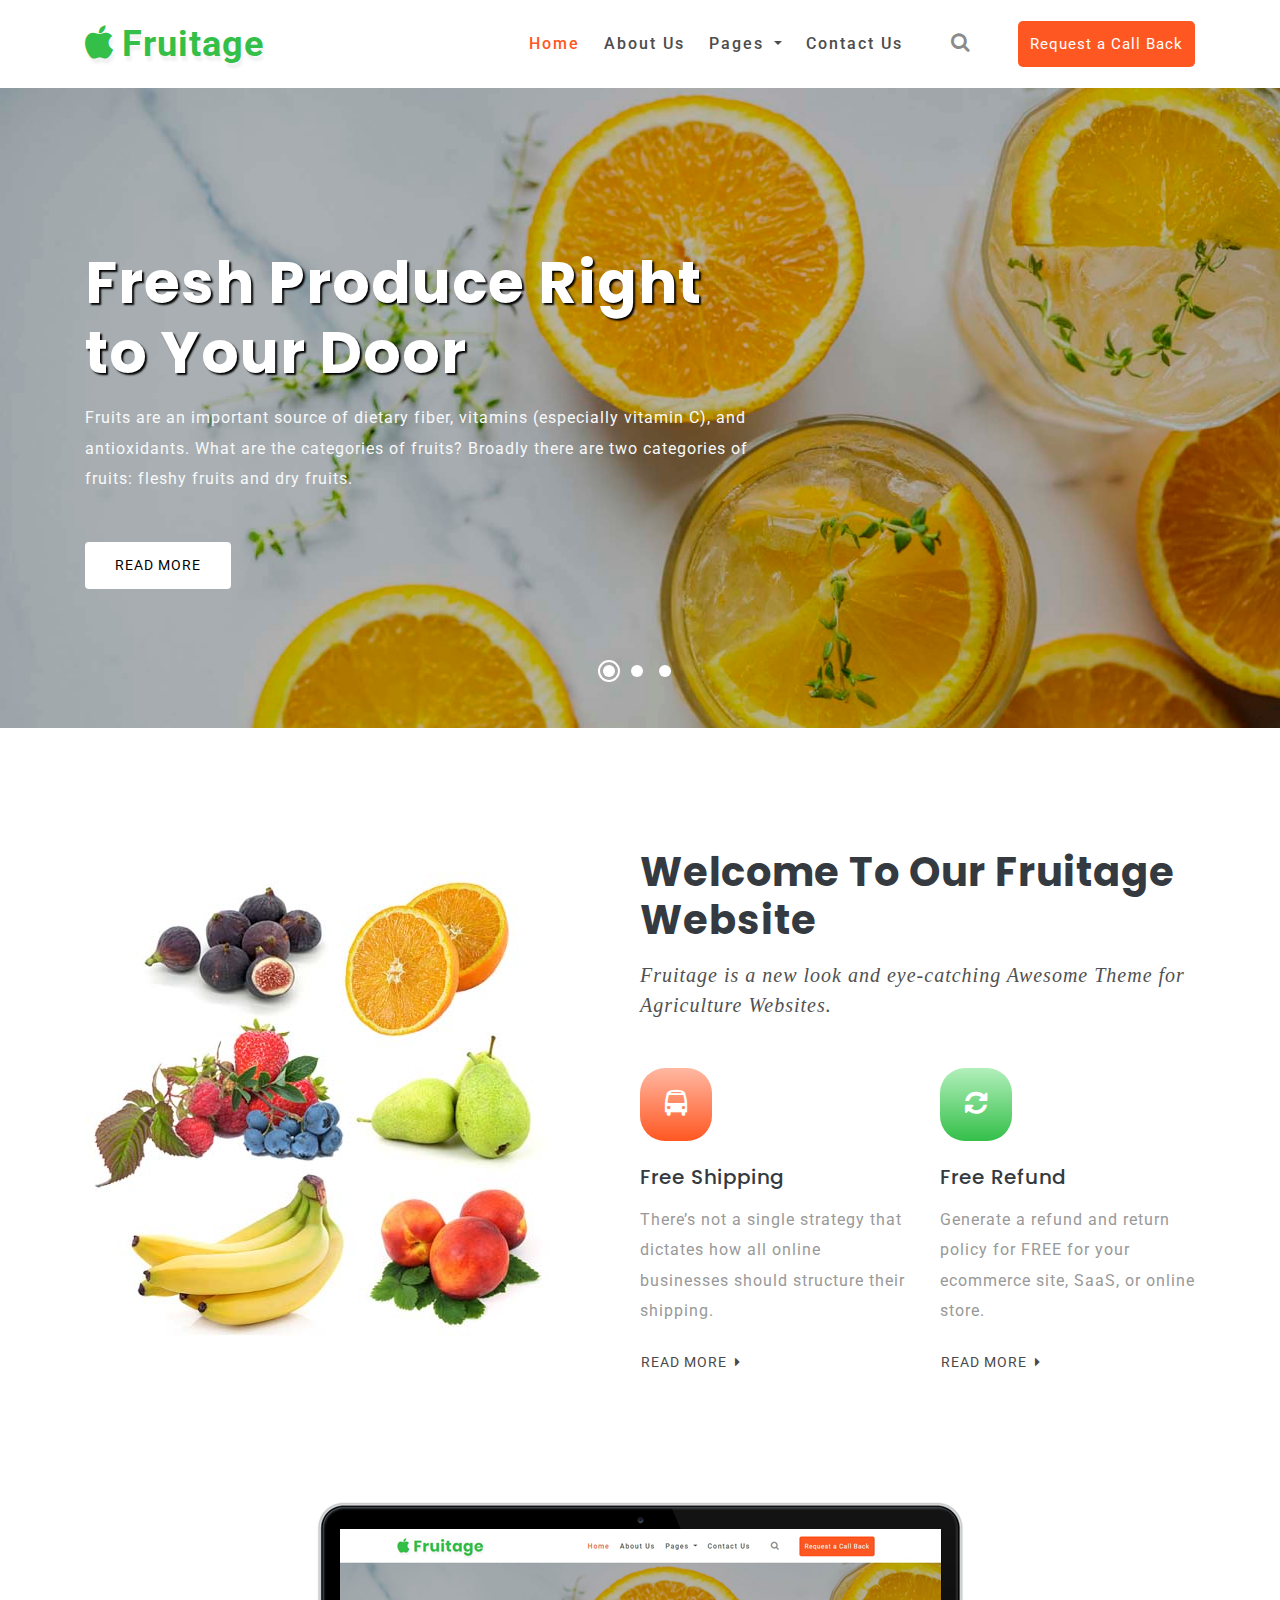
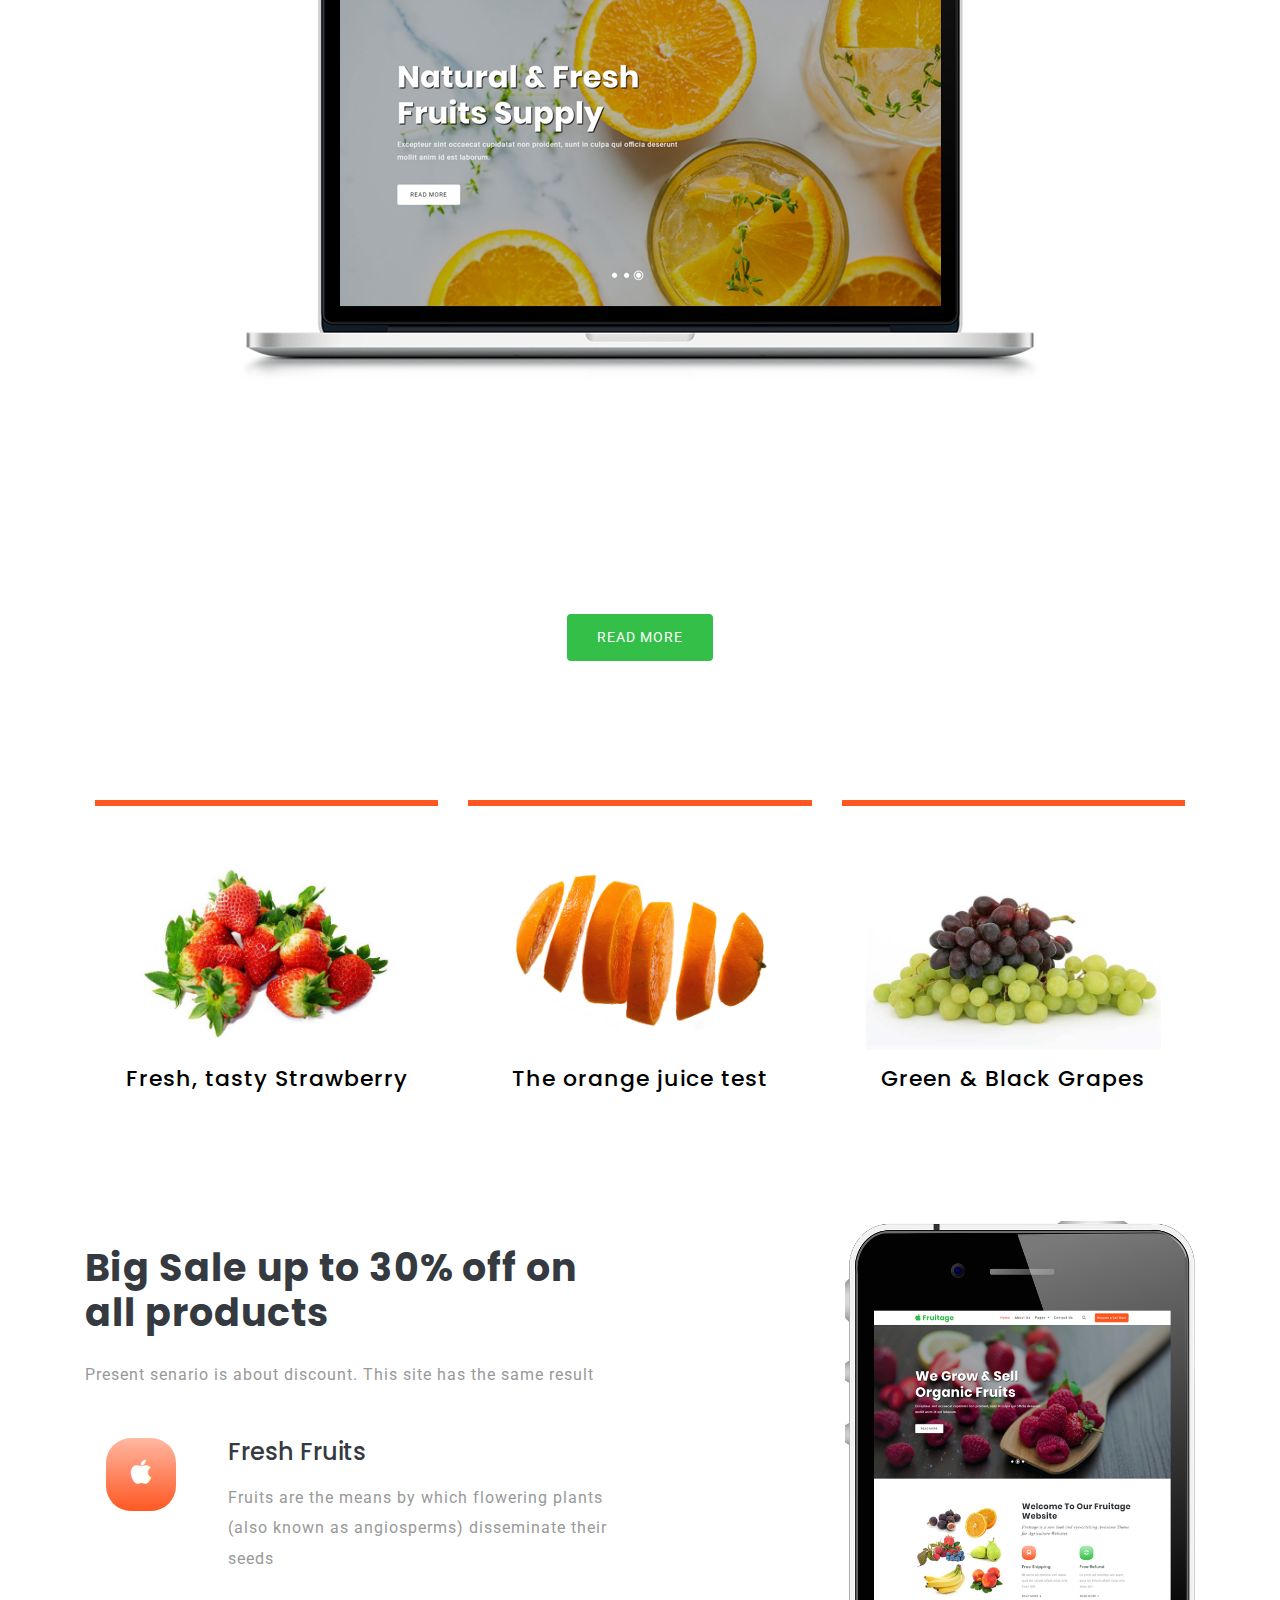
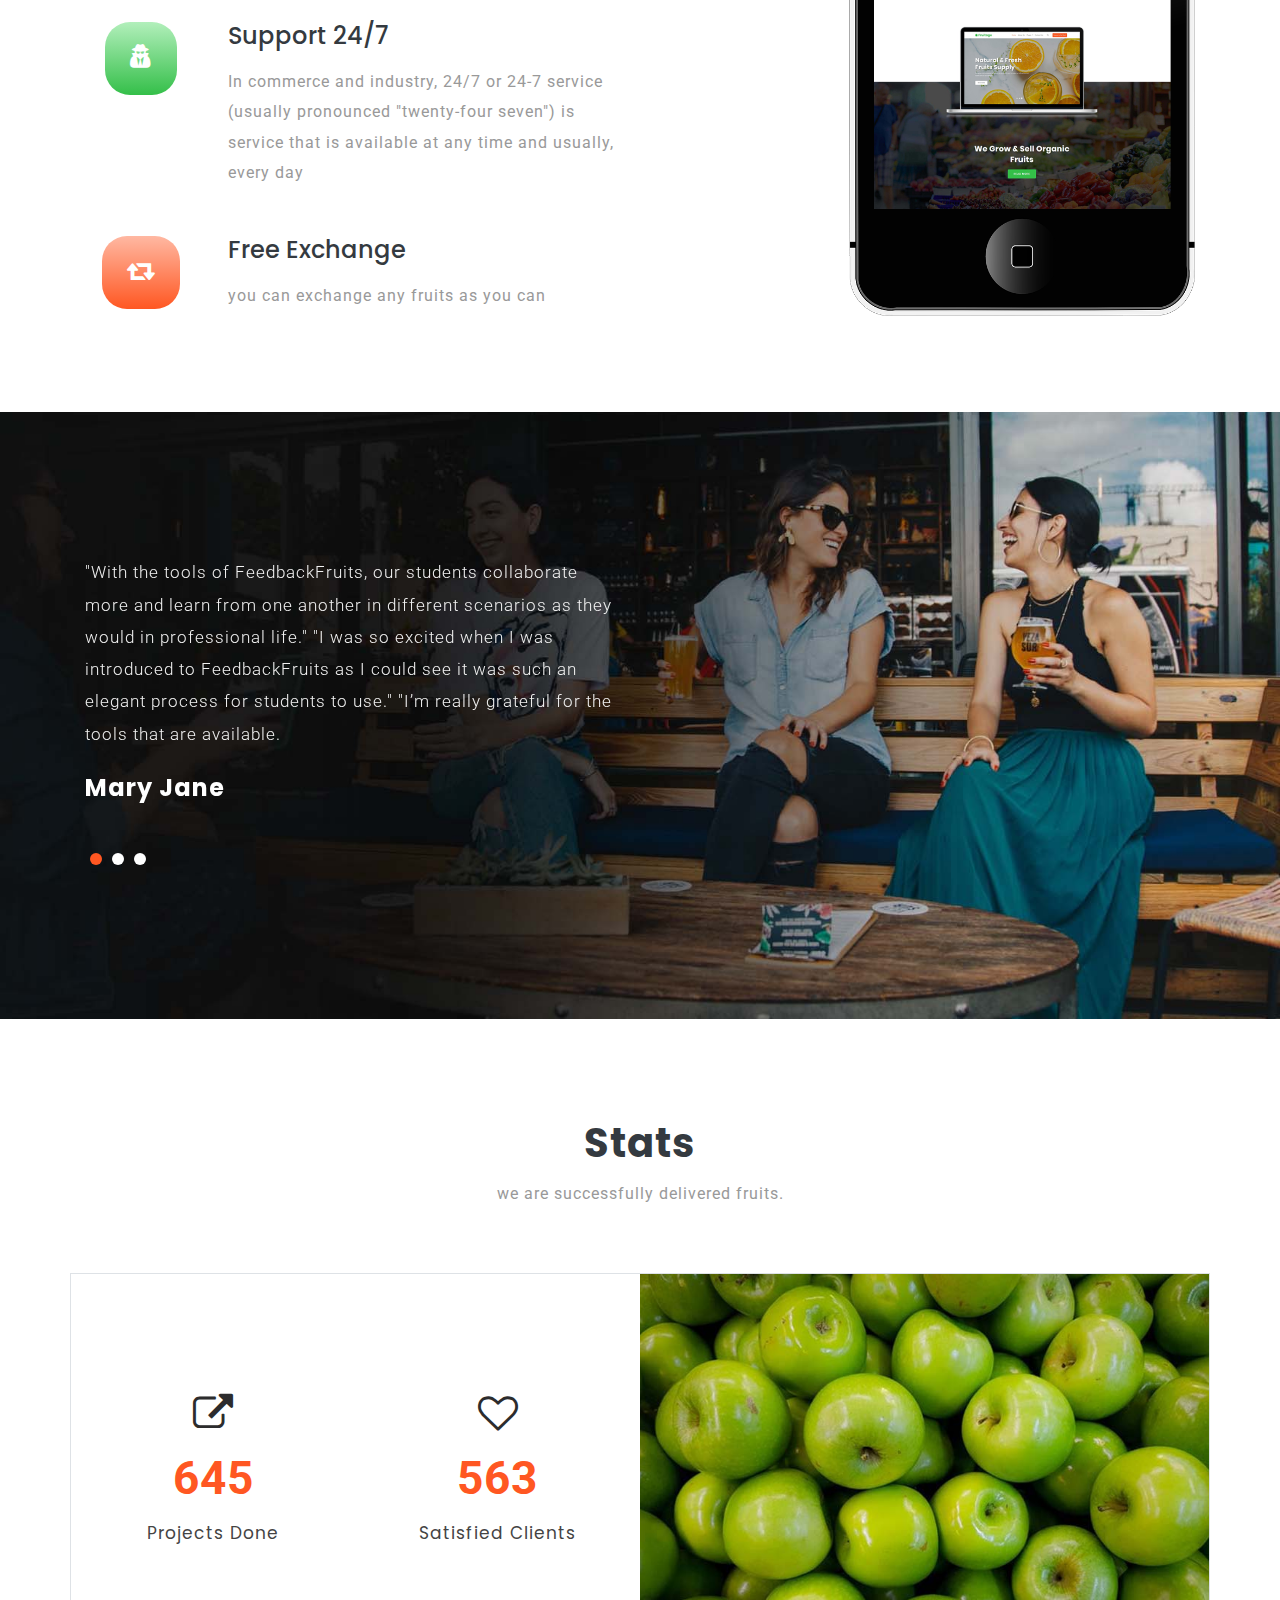
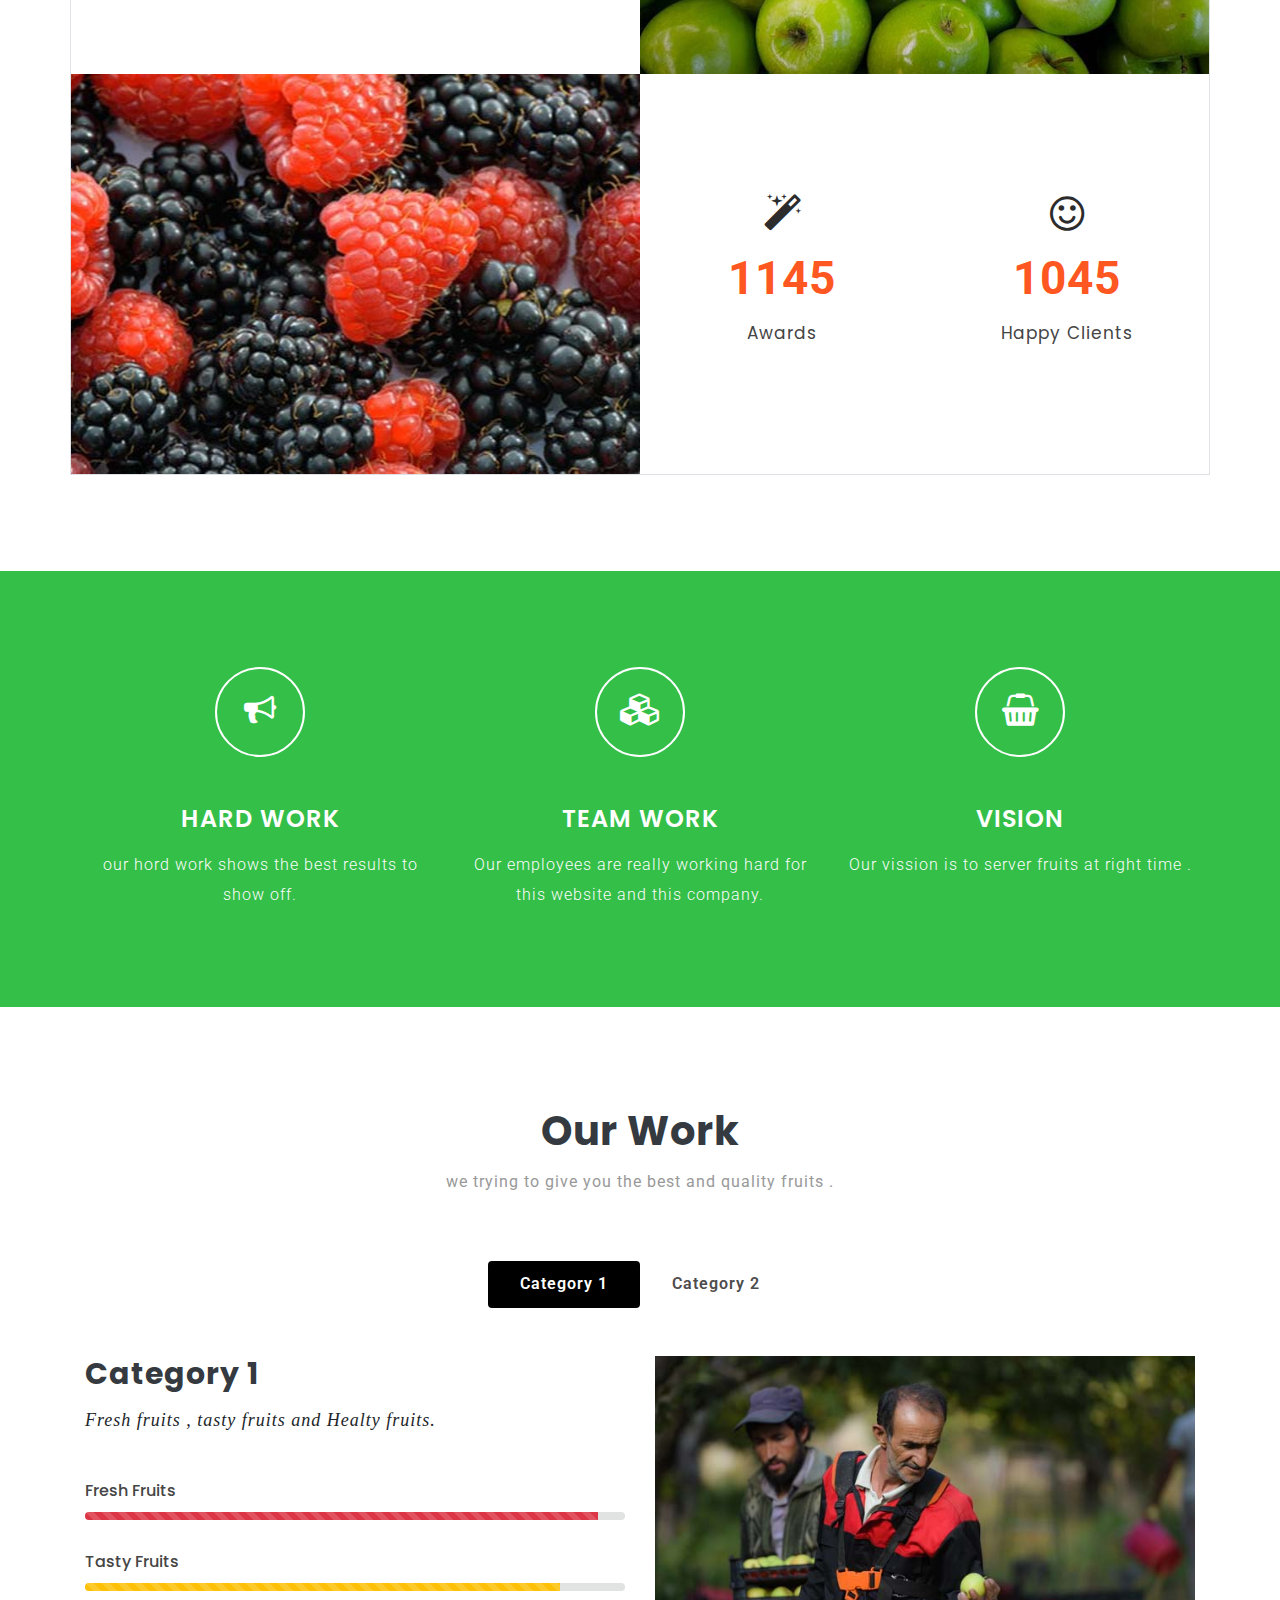
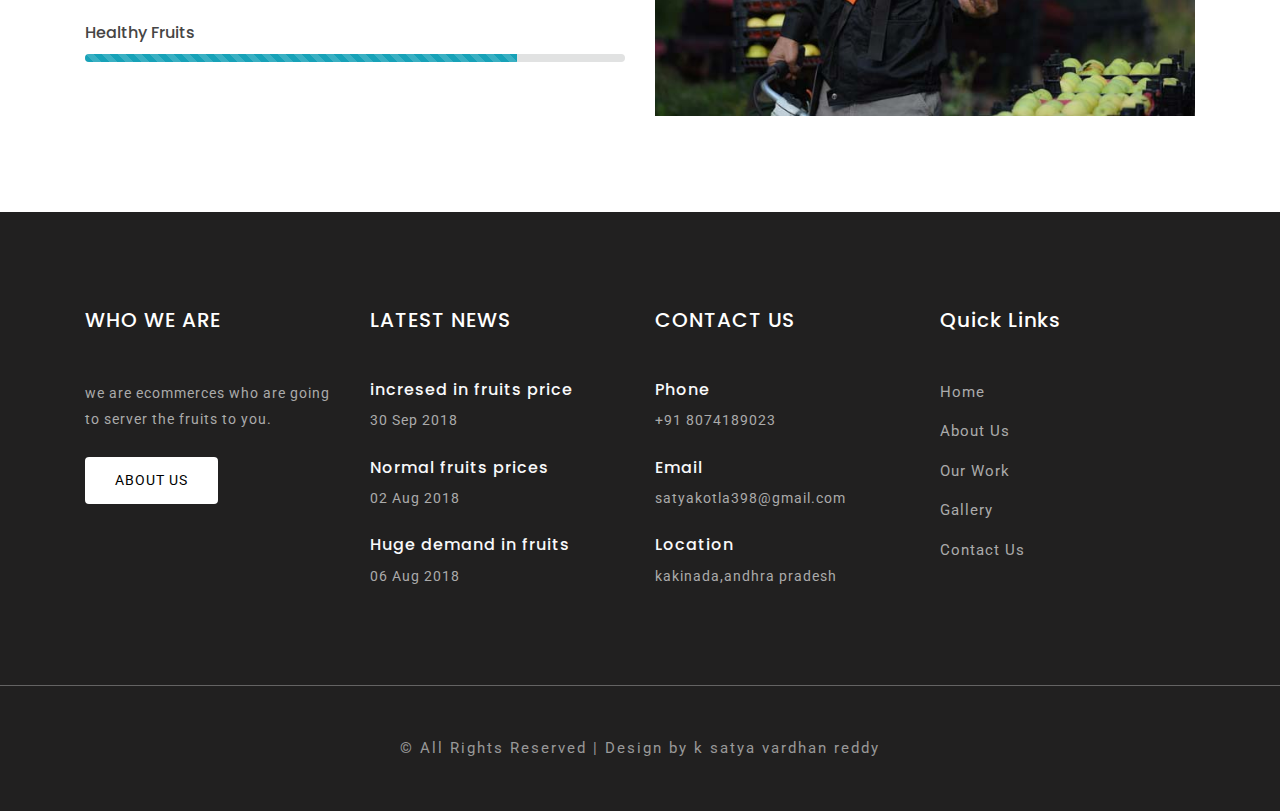
<file: index.html>
<!DOCTYPE html>
<html lang="zxx">

<head>
	<title>Fruitage Agriculture</title>
	
	<meta name="viewport" content="width=device-width, initial-scale=1">
	<meta charset="UTF-8" />
	<meta name="keywords" content="Fruitage Responsive web template, Bootstrap Web Templates, Flat Web Templates, Android Compatible web template, Smartphone Compatible web template, free webdesigns for Nokia, Samsung, LG, SonyEricsson, Motorola web design" />
	<script>
		addEventListener("load", function () {
			setTimeout(hideURLbar, 0);
		}, false);

		function hideURLbar() {
			window.scrollTo(0, 1);
		}
	</script>
	<link rel="stylesheet" href="css/bootstrap.css">
	<link rel="stylesheet" href="css/style.css" type="text/css" media="all" />
	<link rel="stylesheet" href="css/font-awesome.css">
	<link href="//fonts.googleapis.com/css?family=Poppins:100,100i,200,200i,300,300i,400,400i,500,500i,600,600i,700,700i,800,800i,900,900i&amp;subset=devanagari,latin-ext"
	 rel="stylesheet">
	<link href="//fonts.googleapis.com/css?family=Roboto:100,100i,300,300i,400,400i,500,500i,700,700i,900,900i&amp;subset=cyrillic,cyrillic-ext,greek,greek-ext,latin-ext,vietnamese"
	 rel="stylesheet">
</head>

<body>
	<!-- header -->
	<header>
		<!-- navigation -->
		<div class="main-top py-1">
			<nav class="navbar navbar-expand-lg navbar-light fixed-navi">
				<div class="container">
					<!-- logo -->
					<a class="navbar-brand font-weight-bold" href="index.html">
						<i class="fa fa-apple mr-2" aria-hidden="true"></i>Fruitage
					</a>
					<!-- //logo -->
					<button class="navbar-toggler" type="button" data-toggle="collapse" data-target="#navbarSupportedContent"
					 aria-controls="navbarSupportedContent" aria-expanded="false" aria-label="Toggle navigation">
						<span class="navbar-toggler-icon"></span>
					</button>
					<div class="collapse navbar-collapse text-center" id="navbarSupportedContent">
						<ul class="navbar-nav ml-lg-auto">
							<li class="nav-item active">
								<a class="nav-link" href="index.html">Home
									<span class="sr-only">(current)</span>
								</a>
							</li>
							<li class="nav-item mx-lg-4 my-lg-0 my-3">
								<a class="nav-link" href="about.html">About Us</a>
							</li>
							<li class="nav-item dropdown">
								<a class="nav-link dropdown-toggle" href="#" id="navbarDropdown" role="button" data-toggle="dropdown"
								 aria-haspopup="true" aria-expanded="false">
									Pages
								</a>
								<div class="dropdown-menu" aria-labelledby="navbarDropdown">
									<a class="dropdown-item scroll" href="#services">Services</a>
									<a class="dropdown-item" href="gallery.html">Gallery</a>
									<a class="dropdown-item scroll" href="#work">Our Work</a>
									<a class="dropdown-item scroll" href="#testi">Testimonials</a>
									<div class="dropdown-divider"></div>
									<a class="dropdown-item scroll" href="#what">What We do</a>
									<a class="dropdown-item scroll" href="#stats">Statistics</a>
								</div>
							</li>
							<li class="nav-item ml-lg-4 mt-lg-0 mt-3">
								<a class="nav-link" href="contact.html">Contact Us</a>
							</li>
							<li class="search mx-lg-5 my-lg-0 my-4">
								<a class="play-icon popup-with-zoom-anim" href="#small-dialog">
									<i class="fa fa-search" aria-hidden="true"></i>
								</a>
								<div id="small-dialog" class="mfp-hide">
									<div class="search-top">
										<div class="search-inn">
											<form action="#" method="post" class="disply-flex">
												<input class="form-control" type="search" name="search" placeholder="Type something..." required>
												<button class="btn2">
													<i class="fa fa-search" aria-hidden="true"></i>
												</button>
											</form>
										</div>
										<p>Fruitage</p>
									</div>
								</div>
							</li>
							<li class="mb-lg-0 mb-4">
								<a href="#" class="reqe-button">Request a Call Back</a>
							</li>
						</ul>
					</div>
				</div>
			</nav>
		</div>
		<!-- //navigation -->
	</header>
	<!-- //header -->

	<!-- banner -->
	<div class="slider">
		<!-- Slideshow -->
		<ul class="rslides" id="slider">
			<li>
				<div class="slider-info banner-1">
					<div class="container">
						<div class="style-banner">
							<h3 class="text-white font-weight-bold">Fresh Produce Right to Your Door</h3>
							<p class="text-light mt-sm-3 mt-2">Fruits are an important source of dietary fiber, vitamins (especially vitamin C), and antioxidants. What are the categories of fruits? Broadly there are two categories of fruits: fleshy fruits and dry fruits.</p>
							<a href="about.html" class="btn button-style mt-sm-5 mt-4">Read More</a>
						</div>
					</div>
				</div>
			</li>
			<li>
				<div class="slider-info banner-2">
					<div class="container">
						<div class="style-banner">
							<h3 class="text-white font-weight-bold">We Grow & Sell Organic Fruits</h3>
							<p class="text-light mt-sm-3 mt-2">Fruits are an important source of dietary fiber, vitamins (especially vitamin C), and antioxidants. What are the categories of fruits? Broadly there are two categories of fruits: fleshy fruits and dry fruits.</p>
							<a href="about.html" class="btn button-style mt-sm-5 mt-4">Read More</a>
						</div>
					</div>
				</div>
			</li>
			<li>
				<div class="slider-info banner-3">
					<div class="container">
						<div class="style-banner">
							<h3 class="text-white font-weight-bold">Natural & Fresh Fruits Supply</h3>
							<p class="text-light mt-sm-3 mt-2">Fruits are an important source of dietary fiber, vitamins (especially vitamin C), and antioxidants. What are the categories of fruits? Broadly there are two categories of fruits: fleshy fruits and dry fruits.</p>
							<a href="about.html" class="btn button-style mt-sm-5 mt-4">Read More</a>
						</div>
					</div>
				</div>
			</li>
		</ul>
	</div>
	<!-- //banner -->

	<!-- banner bottom -->
	<div class="w3ls-welcome py-5">
		<div class="container py-xl-5 py-lg-3">
			<div class="row">
				<div class="col-lg-6 welcome-right p-lg-0 mt-lg-3 text-lg-left text-center">
					<img src="images/about.jpg" alt=" " class="img-fluid">
				</div>
				<div class="col-lg-6 welcome-left mt-4 p-lg-0">
					<h3 class="text-dark font-weight-bold">Welcome To Our Fruitage Website</h3>
					<h4 class="mb-sm-5 mb-4 mt-3 font-italic">Fruitage is a new look and eye-catching Awesome Theme for Agriculture
						Websites.
					</h4>
					<div class="row support-bottom">
						<div class="col-sm-6 support-grid">
							<div class="icon-effect">
								<i class="fa fa-bus" aria-hidden="true"></i>
							</div>
							<h5 class="text-dark mt-4 mb-3">Free Shipping</h5>
							<p>There’s not a single strategy that dictates how all online businesses should structure their shipping.</p>
							<a href="about.html" class="btn button-style-2 text-uppercase mt-sm-4 mt-3 p-0">Read More<i class="fa fa-caret-right ml-2"
								 aria-hidden="true"></i></a>
						</div>
						<div class="col-sm-6 support-grid mt-sm-0 mt-5">
							<div class="icon-effect grid-w3ls-2">
								<i class="fa fa-refresh" aria-hidden="true"></i>
							</div>
							<h5 class="text-dark mt-4 mb-3">Free Refund</h5>
							<p>Generate a refund and return policy for FREE for your ecommerce site, SaaS, or online store. </p>
							<a href="about.html" class="btn button-style-2 text-uppercase mt-sm-4 mt-3 p-0">Read More<i class="fa fa-caret-right ml-2"
								 aria-hidden="true"></i></a>
						</div>
					</div>
				</div>
			</div>
		</div>
	</div>
	<!-- //banner bottom -->

	<!-- laptop section -->
	<div class="who-agile text-center">
		<div class="wrap py-xl-5 py-lg-3">
			<div class="style-agile-2 py-5 px-4">
				<img src="images/lap.png" alt="" class="img-fluid">
			</div>
			<div class="title-midd-w3ls py-5">
				<h3 class="tittle titlem-2 font-weight-bold text-white">We Grow & Sell Organic Fruits</h3>
				<a href="about.html" class="btn button-style button-style-3 mt-sm-4 mt-3">Read More</a>
			</div>
			<div class="row style-agile">
				<div class="col-md-4 exce-grid1-mmstyle">
					<div class="grid-ec1 bg-white py-5 px-4">
						<img src="images/f1.jpg" alt="" class="img-fluid">
						<h4 class="mt-3">Fresh, tasty Strawberry</h4>
					</div>
				</div>
				<div class="col-md-4 exce-grid1-mmstyle my-md-0 my-4">
					<div class="grid-ec1 bg-white py-5 px-4">
						<img src="images/f2.png" alt="" class="img-fluid">
						<h4 class="mt-3">The orange juice test</h4>
					</div>
				</div>
				<div class="col-md-4 exce-grid1-mmstyle">
					<div class="grid-ec1 bg-white py-5 px-4">
						<img src="images/f3.jpg" alt="" class="img-fluid">
						<h4 class="mt-3">Green & Black Grapes</h4>
					</div>
				</div>
			</div>
		</div>
	</div>
	<!-- //laptop section -->

	<!-- mobile section -->
	<div class="feature py-5" id="what">
		<div class="container py-xl-5 py-lg-3">
			<div class="row">
				<div class="col-xl-6 col-lg-8 mt-4">
					<h3 class="text-dark font-weight-bold text-mobile-w3">Big Sale up to 30% off on all products</h3>
					<p class="white-forming my-xl-4 my-3 mb-md-0 mb-5">
						Present senario is about discount. This site has the same result</p>
					<div class="agileits-w3layouts-grid pt-md-4">
						<div class="row wthree_agile_us">
							<div class="col-lg-3 col-sm-2 col-3 text-center">
								<div class="icon-effect">
									<i class="fa fa-apple" aria-hidden="true"></i>
								</div>
							</div>
							<div class="col-lg-9 col-sm-10 col-9 agile-why-text">
								<h4 class="text-dark mb-3">Fresh Fruits</h4>
								<p>Fruits are the means by which flowering plants (also known as angiosperms) disseminate their seeds</p>
							</div>
						</div>
						<div class="row wthree_agile_us my-xl-5 my-lg-4 my-sm-5 my-4">
							<div class="col-lg-3 col-sm-2 col-3 text-center">
								<div class="icon-effect grid-w3ls-2">
									<i class="fa fa-user-secret" aria-hidden="true"></i>
								</div>
							</div>
							<div class="col-lg-9 col-sm-10 col-9 agile-why-text">
								<h4 class="text-dark mb-3">Support 24/7</h4>
								<p>In commerce and industry, 24/7 or 24-7 service (usually pronounced "twenty-four seven") is service that is available at any time and usually, every day</p>
							</div>
						</div>
						<div class="row wthree_agile_us">
							<div class="col-lg-3 col-sm-2 col-3 text-center">
								<div class="icon-effect">
									<i class="fa fa-retweet" aria-hidden="true"></i>
								</div>
							</div>
							<div class="col-lg-9 col-sm-10 col-9 agile-why-text">
								<h4 class="text-dark mb-3">Free Exchange</h4>
								<p>you can exchange any fruits as you can</p>
							</div>
						</div>
					</div>
				</div>
				<div class="col-xl-2 order-xl-1 order-2"></div>
				<div class="col-lg-4 order-xl-2 order-1 mt-lg-0 mt-5">
					<div class="phone text-center">
						<img alt="" src="images/iphone.png" class="img-fluid phone-img-w3ls">
					</div>
				</div>
			</div>
		</div>
	</div>
	<!-- //mobile section -->

	<!-- testimonials -->
	<section class="clients py-5" id="testi">
		<div class="container py-xl-5 py-lg-3">
			<div class="row py-sm-5">
				<div class="col-lg-6 col-md-8">
					<div id="carouselExampleIndicators" class="carousel slide pb-5" data-ride="carousel">
						<ol class="carousel-indicators">
							<li data-target="#carouselExampleIndicators" data-slide-to="0" class="active"></li>
							<li data-target="#carouselExampleIndicators" data-slide-to="1"></li>
							<li data-target="#carouselExampleIndicators" data-slide-to="2"></li>
						</ol>
						<div class="carousel-inner">
							<div class="carousel-item active">
								<div class="feedback-info">
									<div class="feedback-top">
										<p>"With the tools of FeedbackFruits, our students collaborate more and learn from one another in different scenarios as they would in professional life." "I was so excited when I was introduced to FeedbackFruits as I could see it was such an elegant process for students to use." "I’m really grateful for the tools that are available.</p>
										<h4 class="mt-4 text-white font-weight-bold mb-4">Mary Jane</h4>
									</div>
								</div>
							</div>
							<div class="carousel-item">
								<div class="feedback-info">
									<div class="feedback-top">
										<p>"With the tools of FeedbackFruits, our students collaborate more and learn from one another in different scenarios as they would in professional life." "I was so excited when I was introduced to FeedbackFruits as I could see it was such an elegant process for students to use." "I’m really grateful for the tools that are available.</p>
										<h4 class="mt-4 text-white font-weight-bold mb-4">Steven Wison</h4>
									</div>
								</div>
							</div>
							<div class="carousel-item">
								<div class="feedback-info">
									<div class="feedback-top">
										<p>"With the tools of FeedbackFruits, our students collaborate more and learn from one another in different scenarios as they would in professional life." "I was so excited when I was introduced to FeedbackFruits as I could see it was such an elegant process for students to use." "I’m really grateful for the tools that are available.</p>
										<h4 class="mt-4 text-white font-weight-bold mb-4">Ajay</h4>
									</div>
								</div>
							</div>
						</div>
					</div>
				</div>
				<div class="col-lg-6 col-md-4"></div>
			</div>
		</div>
	</section>
	<!-- //testimonials -->

	<!-- stats -->
	<section class="team-sec main-stats-inner py-5" id="stats">
		<div class="container py-xl-5 py-lg-3">
			<!-- heading title -->
			<div class="main-title text-center mb-5 pb-3">
				<h3 class="tittle text-dark font-weight-bold">Stats</h3>
				<p class="sub-tittle mt-2">we are successfully delivered fruits.</p>
			</div>
			<!-- //heading title -->
			<div class="inner-sec-w3ls-agileits">
				<div class="row stats-con text-center border">
					<div class="col-md-3 col-6 stats_info counter_grid p-0">
						<i class="fa fa-external-link" aria-hidden="true"></i>
						<p class="counter font-weight-bold">645</p>
						<h4>Projects Done</h4>
					</div>
					<div class="col-md-3 col-6 stats_info counter_grid1 p-0">
						<i class="fa fa-heart-o" aria-hidden="true"></i>
						<p class="counter font-weight-bold">563</p>
						<h4>Satisfied Clients</h4>
					</div>
					<div class="col-md-6 main-stats-inner-img">

					</div>
					<div class="col-md-6 main-stats-inner-img two">

					</div>
					<div class="col-md-3 col-6 stats_info counter_grid p-0">
						<i class="fa fa-magic" aria-hidden="true"></i>
						<p class="counter font-weight-bold">1145</p>
						<h4>Awards</h4>
					</div>
					<div class="col-md-3 col-6 stats_info counter_grid2 p-0">
						<i class="fa fa-smile-o" aria-hidden="true"></i>
						<p class="counter font-weight-bold">1045</p>
						<h4>Happy Clients</h4>
					</div>
				</div>
			</div>
		</div>
	</section>
	<!-- //stats -->

	<!-- services -->
	<div class="serives-agile py-5" id="services">
		<div class="container py-xl-5 py-lg-3">
			<div class="row support-bottom text-center">
				<div class="col-md-4 services-w3ls-grid">
					<i class="fa fa-bullhorn" aria-hidden="true"></i>
					<h4 class="text-white text-uppercase mt-md-5 mt-4 mb-3">Hard work</h4>
					<p>our hord work shows the best results to show off.</p>
				</div>
				<div class="col-md-4 services-w3ls-grid my-md-0 my-4">
					<i class="fa fa-cubes" aria-hidden="true"></i>
					<h4 class="text-white text-uppercase mt-md-5 mt-4 mb-3">Team Work</h4>
					<p>Our employees are really working hard for this website and this company.</p>
				</div>
				<div class="col-md-4 services-w3ls-grid">
					<i class="fa fa-shopping-basket" aria-hidden="true"></i>
					<h4 class="text-white text-uppercase mt-md-5 mt-4 mb-3">Vision</h4>
					<p>Our vission is to server fruits at right time .</p>
				</div>
			</div>
		</div>
	</div>
	<!-- //services -->

	<!-- work -->
	<section class="works-agiles py-5" id="work">
		<div class="container py-xl-5 py-lg-3">
			<!-- heading title -->
			<div class="main-title text-center mb-5 pb-3">
				<h3 class="tittle text-dark font-weight-bold">Our Work</h3>
				<p class="sub-tittle mt-2">we trying to give you the best and quality fruits .</p>
			</div>
			<!-- //heading title -->
			<div class="price-right">
				<div class="tabs">
					<ul class="nav nav-pills mb-5" id="pills-tab" role="tablist">
						<li class="nav-item">
							<a class="nav-link active" id="pills-home-tab" data-toggle="pill" href="#pills-home" role="tab" aria-controls="pills-home"
							 aria-selected="true">Category 1</a>
						</li>
						<li class="nav-item">
							<a class="nav-link" id="pills-profile-tab" data-toggle="pill" href="#pills-profile" role="tab" aria-controls="pills-profile"
							 aria-selected="false">Category 2</a>
						</li>
					</ul>
					<div class="tab-content" id="pills-tabContent">
						<div class="tab-pane fade show active" id="pills-home" role="tabpanel" aria-labelledby="pills-home-tab">
							<div class="menu-grids">
								<div class="row">
									<div class="col-lg-6 price-main-info">
										<div class="tabs-sect-w3ls mb-sm-5 mb-4">
											<h3 class="text-dark font-weight-bold text-mobile-w3-2">Category 1</h3>
											<h4 class="mt-3 font-italic dtyle-title">Fresh fruits , tasty fruits and Healty fruits.</h4>
										</div>
										<div class="progress-one">
											<h4 class="progress-tittle">Fresh Fruits</h4>
											<div class="progress">
												<div class="progress-bar progress-bar-striped bg-danger" role="progressbar" style="width: 95%"
												 aria-valuenow="95" aria-valuemin="0" aria-valuemax="100"></div>
											</div>
										</div>
										<div class="progress-one two-progress">
											<h4 class="progress-tittle">Tasty Fruits</h4>
											<div class="progress">
												<div class="progress-bar progress-bar-striped bg-warning" role="progressbar" style="width: 88%"
												 aria-valuenow="88" aria-valuemin="0" aria-valuemax="100"></div>
											</div>
										</div>
										<div class="progress-one">
											<h4 class="progress-tittle">Healthy Fruits</h4>
											<div class="progress">
												<div class="progress-bar progress-bar-striped bg-info" role="progressbar" style="width: 80%" aria-valuenow="80"
												 aria-valuemin="0" aria-valuemax="100"></div>
											</div>
										</div>
									</div>
									<div class="col-lg-6 price-main-info-2 mt-lg-0 mt-5">
										<img src="images/farmer2.jpg" alt="" class="img-fluid">
									</div>
								</div>
							</div>
						</div>
						<div class="tab-pane fade" id="pills-profile" role="tabpanel" aria-labelledby="pills-profile-tab">
							<div class="menu-grids">
								<div class="row">
									<div class="col-lg-6 price-main-info-2">
										<img src="images/farmer1.jpg" alt="" class="img-fluid">
									</div>
									<div class="col-lg-6 price-main-info mt-lg-0 mt-5">
										<div class="tabs-sect-w3ls mb-sm-5 mb-4">
											<h3 class="text-dark font-weight-bold text-mobile-w3-2">Category 2</h3>
											<h4 class="mt-3 font-italic dtyle-title">Fresh fruits , tasty fruits and Healty fruits.</h4>
										</div>
										<div class="progress-one">
											<h4 class="progress-tittle">Fresh Fruits</h4>
											<div class="progress">
												<div class="progress-bar progress-bar-striped bg-danger" role="progressbar" style="width: 95%"
												 aria-valuenow="95" aria-valuemin="0" aria-valuemax="100"></div>
											</div>
										</div>
										<div class="progress-one two-progress">
											<h4 class="progress-tittle">Tasty Fruits</h4>
											<div class="progress">
												<div class="progress-bar progress-bar-striped bg-warning" role="progressbar" style="width: 88%"
												 aria-valuenow="88" aria-valuemin="0" aria-valuemax="100"></div>
											</div>
										</div>
										<div class="progress-one">
											<h4 class="progress-tittle">Healthy Fruits</h4>
											<div class="progress">
												<div class="progress-bar progress-bar-striped bg-info" role="progressbar" style="width: 80%" aria-valuenow="80"
												 aria-valuemin="0" aria-valuemax="100"></div>
											</div>
										</div>
									</div>
								</div>
							</div>
						</div>
					</div>
				</div>
			</div>
		</div>
	</section>
	<!-- //work -->

	<!-- footer -->
	<footer class="footer-emp-w3ls py-sm-5 py-4">
		<div class="container py-xl-5 py-lg-3">
			<div class="row footer-top">
				<div class="col-lg-3 col-sm-6 footer-grid-wthree">
					<h1 class="footer-title text-uppercase text-white mb-lg-5 mb-4">Who We Are</h1>
					<div class="contact-info">
						<p>we are ecommerces who are going to server the fruits to you.</p>
						<a href="about.html" class="btn button-style mt-sm-4 mt-3">About Us</a>
					</div>
				</div>
				<div class="col-lg-3 col-sm-6 footer-grid-wthree mt-sm-0 mt-5">
					<h3 class="footer-title text-uppercase text-white mb-lg-5 mb-4">Latest News</h3>
					<div class="contact-info">
						<div class="footer-style-w3ls">
							<h4 class="text-light mb-2">incresed in fruits price</h4>
							<p>30 Sep 2018</p>
						</div>
						<div class="footer-style-w3ls my-4">
							<h4 class="text-light mb-2">Normal fruits prices</h4>
							<p>02 Aug 2018</p>
						</div>
						<div class="footer-style-w3ls">
							<h4 class="text-light mb-2">Huge demand in fruits</h4>
							<p>06 Aug 2018</p>
						</div>
					</div>
				</div>
				<div class="col-lg-3 col-sm-6 footer-grid-wthree mt-lg-0 mt-5">
					<h3 class="footer-title text-uppercase text-white mb-lg-5 mb-4">Contact Us</h3>
					<div class="contact-info">
						<div class="footer-style-w3ls">
							<h4 class="text-light mb-2">Phone</h4>
							<p>+91 8074189023</p>
						</div>
						<div class="footer-style-w3ls my-4">
							<h4 class="text-light mb-2">Email </h4>
							<p><a href="mailto:info@example.com">satyakotla398@gmail.com</a></p>
						</div>
						<div class="footer-style-w3ls">
							<h4 class="text-light mb-2">Location</h4>
							<p>kakinada,andhra pradesh</p>
						</div>
					</div>
				</div>
				<div class="col-lg-3 col-sm-6 footer-grid-wthree mt-lg-0 mt-5">
					<h2 class="footer-title text-white mb-lg-5 mb-4">Quick Links</h2>
					<ul class="links list-unstyled">
						<li>
							<a href="index.html">Home</a>
						</li>
						<li>
							<a href="about.html">About Us</a>
						</li>
						<li>
							<a class="scroll" href="#works">Our Work</a>
						</li>
						<li>
							<a href="gallery.html">Gallery</a>
						</li>
						<li>
							<a href="contact.html" class="m-0">Contact Us</a>
						</li>
					</ul>
				</div>
			</div>
		</div>
		<div class="copy-right-top border-top mt-5">
			<p class="copy-right text-center pt-xl-5 pt-4">&copy; All Rights Reserved | Design by k satya vardhan reddy
				
			</p>
		</div>
	</footer>
	<!-- //footer -->


	<!-- Js files -->
	<!-- JavaScript -->
	<script src="js/jquery-2.2.3.min.js"></script>
	<!-- Default-JavaScript-File -->
	<script src="js/bootstrap.js"></script>
	<!-- Necessary-JavaScript-File-For-Bootstrap -->

	<!-- fixed navigation -->
	<script src="js/fixed-nav.js"></script>
	<!-- //fixed navigation -->
	<!-- dropdown smooth -->
	<script>
		$(document).ready(function () {
				$(".dropdown").hover(
					function () {
						$('.dropdown-menu', this).stop(true, true).slideDown("fast");
						$(this).toggleClass('open');
					},
					function () {
						$('.dropdown-menu', this).stop(true, true).slideUp("fast");
						$(this).toggleClass('open');
					}
				);
			});
		</script>
	<!-- //dropdown smooth -->

	<!-- banner -->
	<script src="js/responsiveslides.min.js"></script>
	<script>
		// You can also use "$(window).load(function() {"
		$(function () {
			// Slideshow 1
			$("#slider").responsiveSlides({
				auto: true,
				pager: true,
				nav: false,
				speed: 500,
				namespace: "callbacks",
				before: function () {
					$('.events').append("<li>before event fired.</li>");
				},
				after: function () {
					$('.events').append("<li>after event fired.</li>");
				}
			});

		});
	</script>
	<!-- //banner -->

	<!-- search plugin -->
	<!-- pop-up-box -->
	<link href="css/popuo-box.css" rel="stylesheet" type="text/css" media="all" />
	<script src="js/jquery.magnific-popup.js"></script>
	<!-- //pop-up-box -->
	<!-- search script -->
	<script>
		$(document).ready(function () {
			$('.popup-with-zoom-anim').magnificPopup({
				type: 'inline',
				fixedContentPos: false,
				fixedBgPos: true,
				overflowY: 'auto',
				closeBtnInside: true,
				preloader: false,
				midClick: true,
				removalDelay: 300,
				mainClass: 'my-mfp-zoom-in'
			});
		});
	</script>
	<!-- //search script -->
	<!-- //search plugin -->

	<!-- stats -->
	<script src="js/jquery.waypoints.min.js"></script>
	<script src="js/jquery.countup.js"></script>
	<script>
		$('.counter').countUp();
	</script>
	<!-- //stats -->

	<!-- smooth scrolling -->
	<script src="js/SmoothScroll.min.js"></script>
	<!-- move-top -->
	<script src="js/move-top.js"></script>
	<!-- easing -->
	<script src="js/easing.js"></script>
	<!--  necessary snippets for few javascript files -->
	<script src="js/fruitage.js"></script>

	<script src="js/bootstrap.js"></script>
	<!-- Necessary-JavaScript-File-For-Bootstrap -->
	<!-- //Js files -->


</body>

</html>
</file>
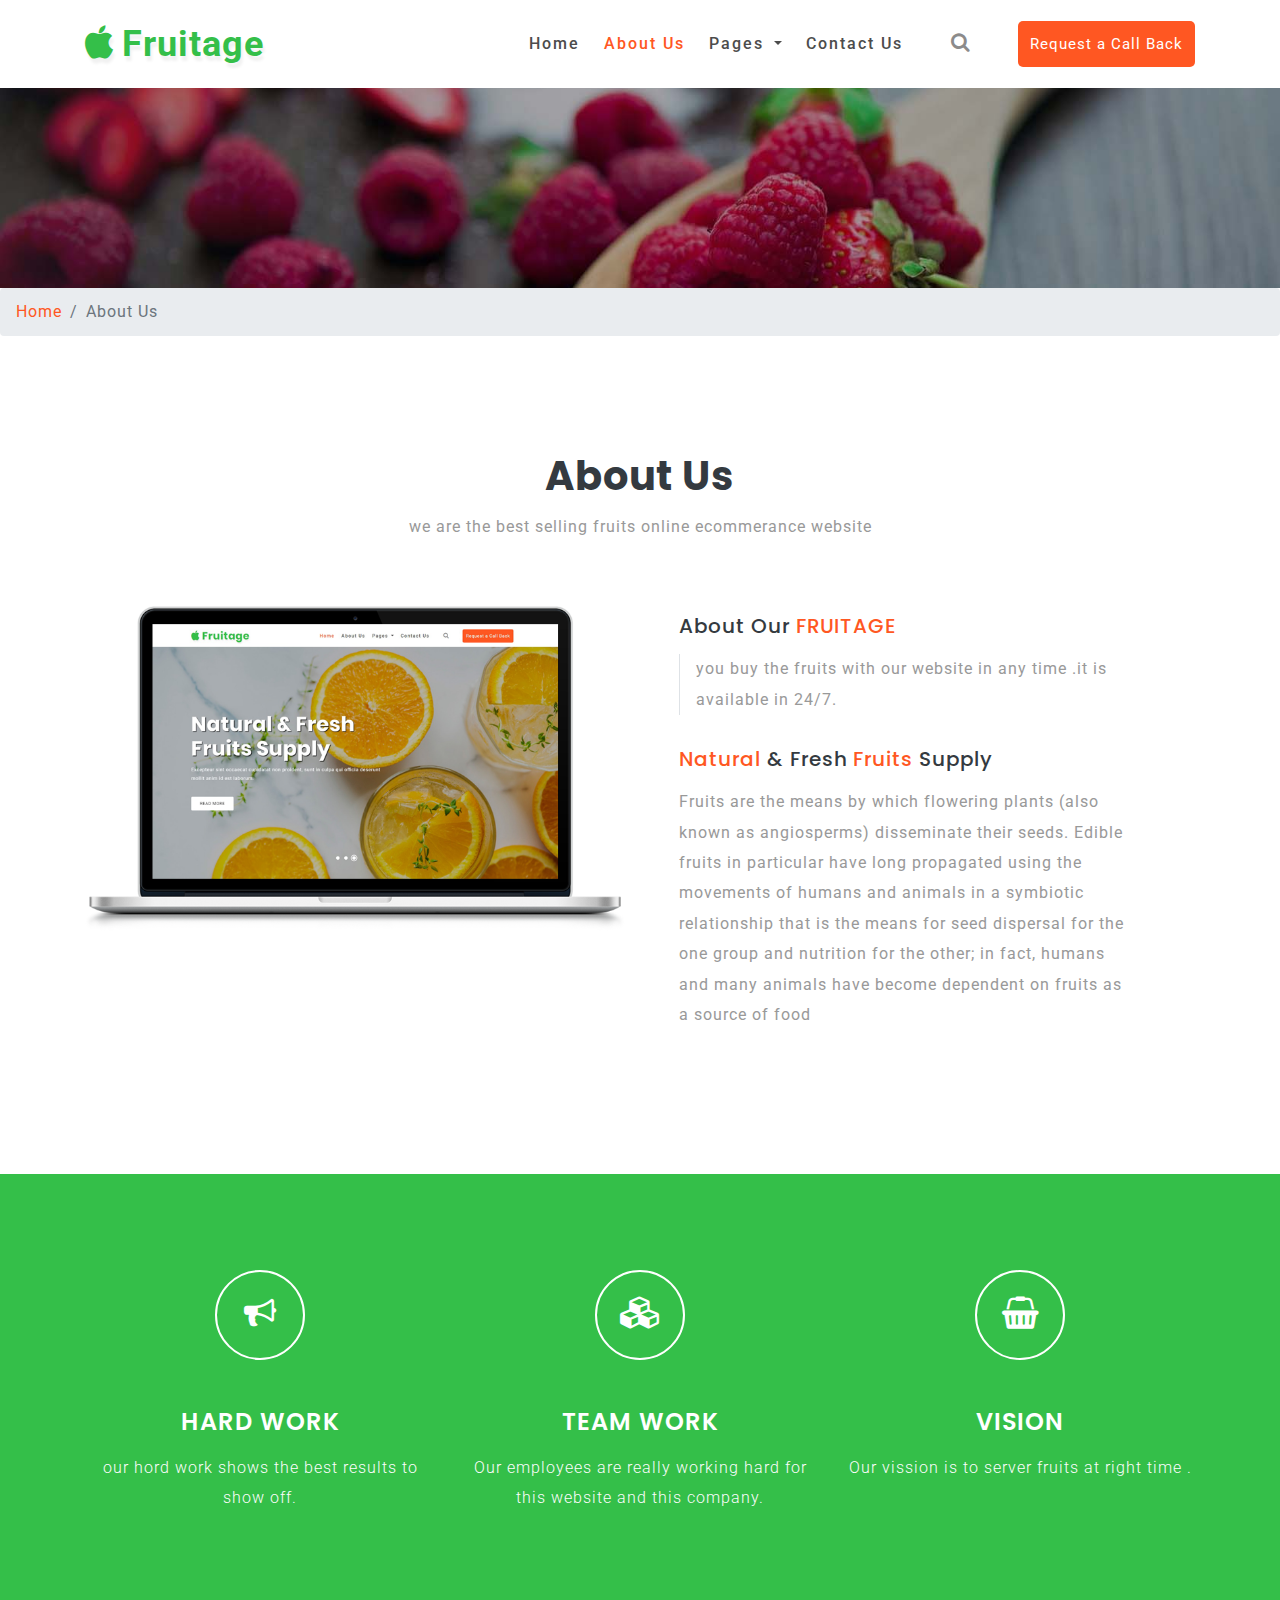
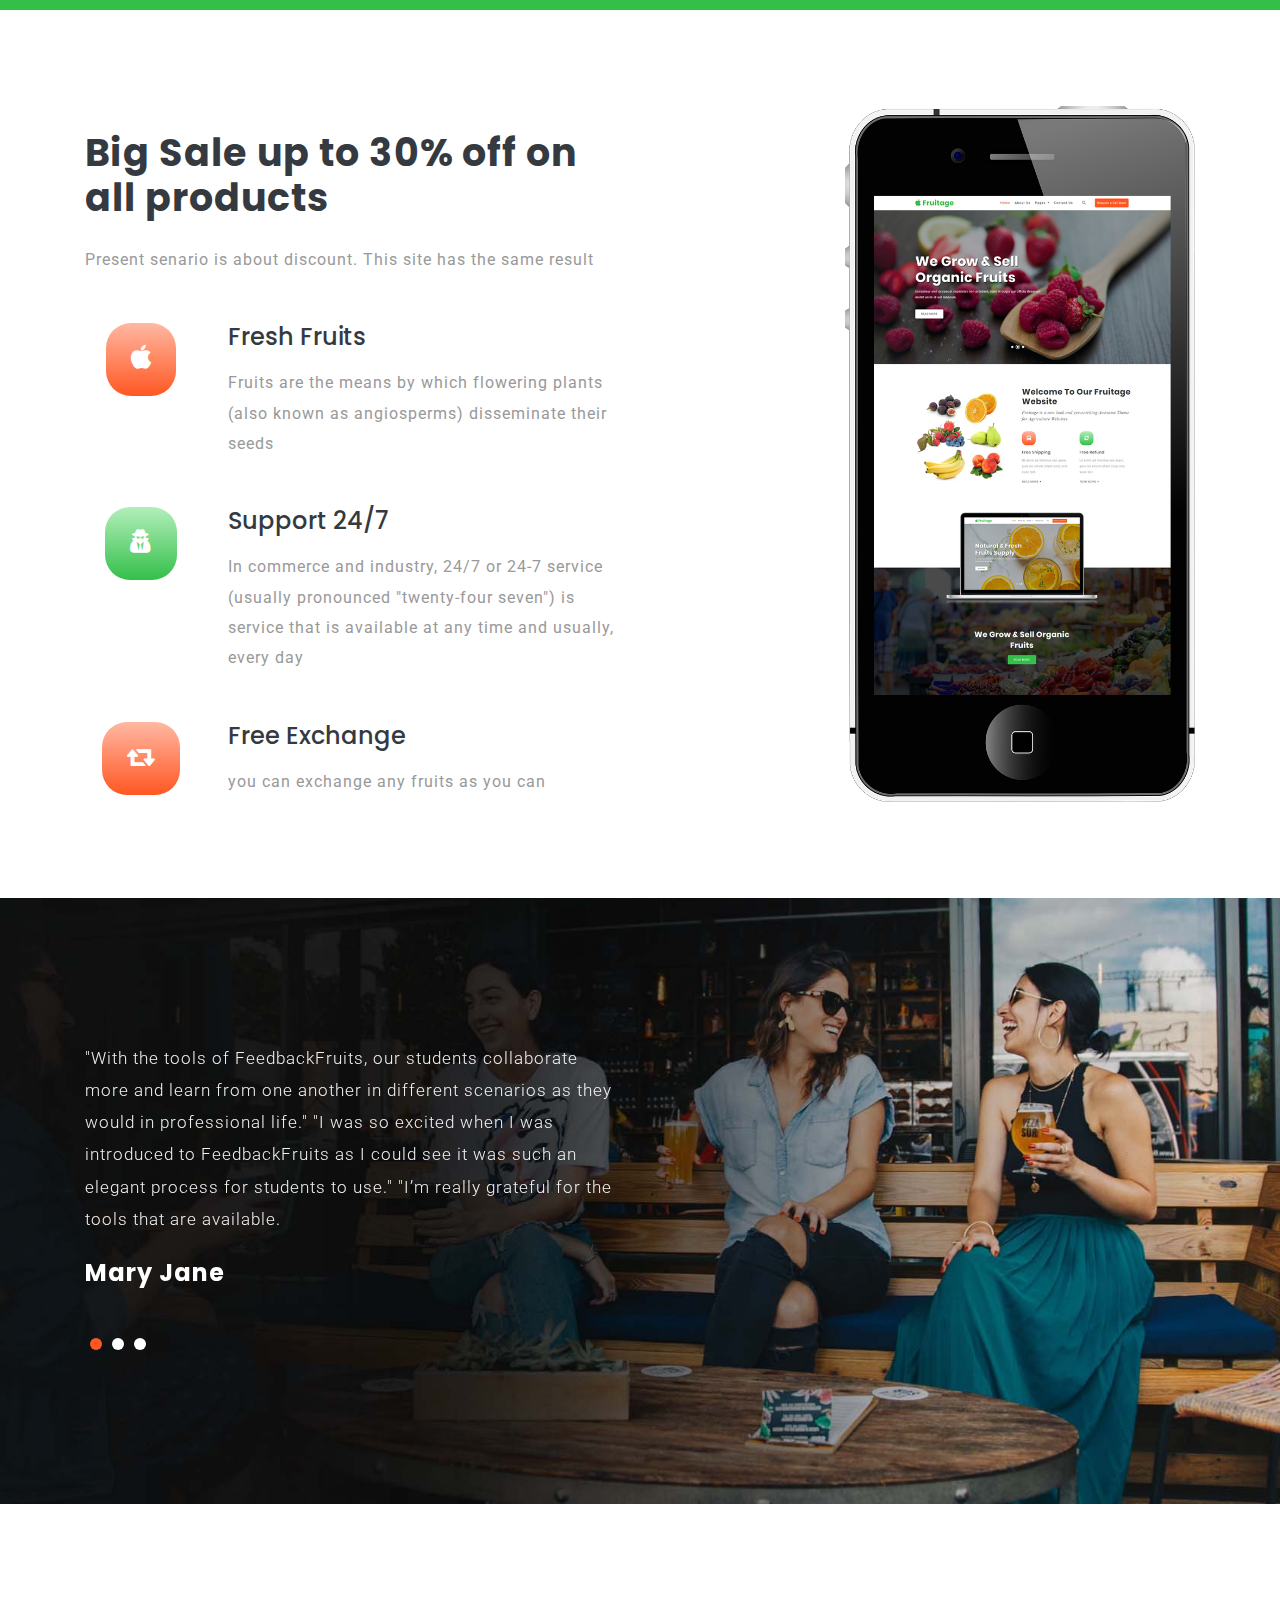
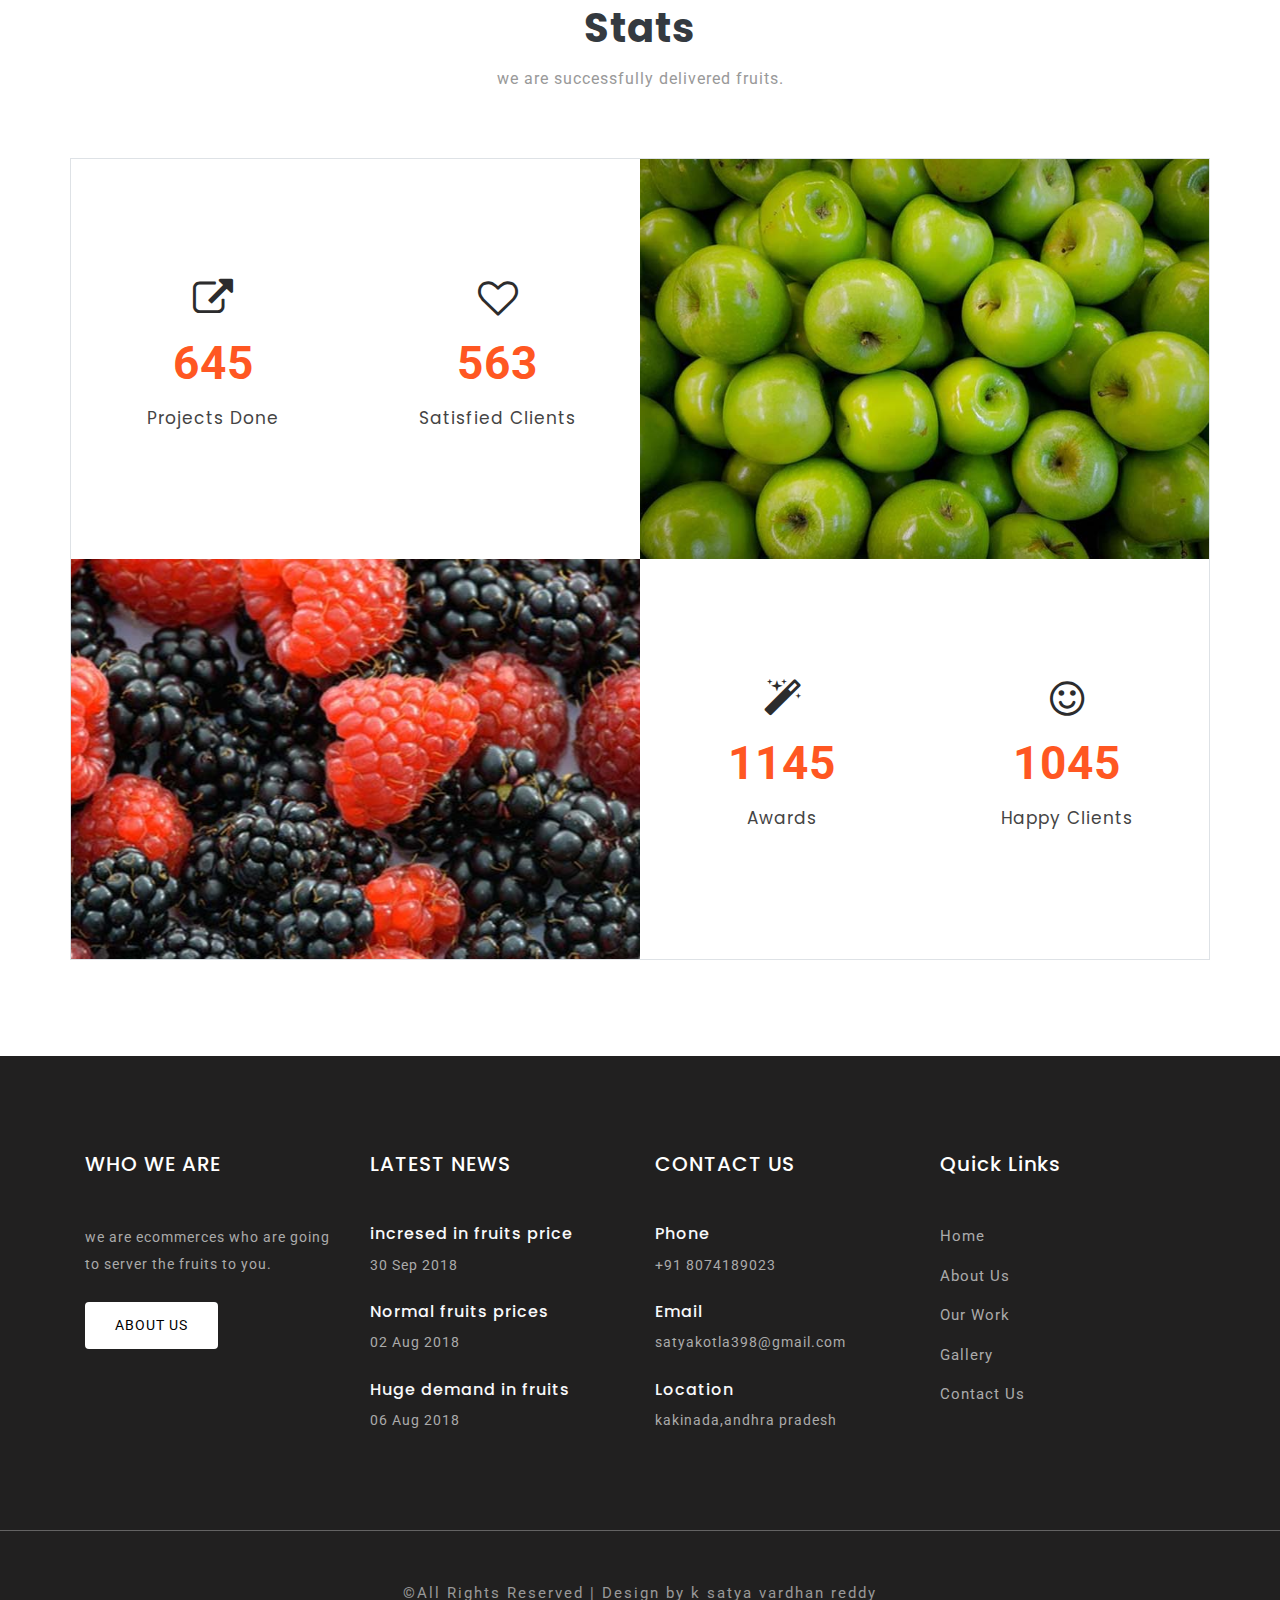
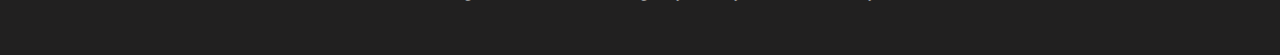
<file: about.html>
<!--
Author: W3layouts
Author URL: http://w3layouts.com
License: Creative Commons Attribution 3.0 Unported
License URL: http://creativecommons.org/licenses/by/3.0/
-->

<!DOCTYPE html>
<html lang="zxx">

<head>
	<title>Fruitage Agriculture</title>
	<!-- Meta tag Keywords -->
	<meta name="viewport" content="width=device-width, initial-scale=1">
	<meta charset="UTF-8" />
	<meta name="keywords" content="Fruitage Responsive web template, Bootstrap Web Templates, Flat Web Templates, Android Compatible web template, Smartphone Compatible web template, free webdesigns for Nokia, Samsung, LG, SonyEricsson, Motorola web design" />
	<script>
		addEventListener("load", function () {
			setTimeout(hideURLbar, 0);
		}, false);

		function hideURLbar() {
			window.scrollTo(0, 1);
		}
	</script>
	<!-- //Meta tag Keywords -->

	<!-- Custom-Files -->
	<link rel="stylesheet" href="css/bootstrap.css">
	<!-- Bootstrap-Core-CSS -->
	<link rel="stylesheet" href="css/style.css" type="text/css" media="all" />
	<!-- Style-CSS -->
	<link rel="stylesheet" href="css/font-awesome.css">
	<!-- Font-Awesome-Icons-CSS -->
	<!-- //Custom-Files -->

	<!-- Web-Fonts -->
	<link href="//fonts.googleapis.com/css?family=Poppins:100,100i,200,200i,300,300i,400,400i,500,500i,600,600i,700,700i,800,800i,900,900i&amp;subset=devanagari,latin-ext"
	 rel="stylesheet">
	<link href="//fonts.googleapis.com/css?family=Roboto:100,100i,300,300i,400,400i,500,500i,700,700i,900,900i&amp;subset=cyrillic,cyrillic-ext,greek,greek-ext,latin-ext,vietnamese"
	 rel="stylesheet">
	<!-- //Web-Fonts -->
</head>

<body>
	<!-- header -->
	<header>
		<!-- navigation -->
		<div class="main-top py-1">
			<nav class="navbar navbar-expand-lg navbar-light fixed-navi">
				<div class="container">
					<!-- logo -->
					<a class="navbar-brand font-weight-bold" href="index.html">
						<i class="fa fa-apple mr-2" aria-hidden="true"></i>Fruitage
					</a>
					<!-- //logo -->
					<button class="navbar-toggler" type="button" data-toggle="collapse" data-target="#navbarSupportedContent"
					 aria-controls="navbarSupportedContent" aria-expanded="false" aria-label="Toggle navigation">
						<span class="navbar-toggler-icon"></span>
					</button>
					<div class="collapse navbar-collapse text-center" id="navbarSupportedContent">
						<ul class="navbar-nav ml-lg-auto">
							<li class="nav-item">
								<a class="nav-link" href="index.html">Home
									<span class="sr-only">(current)</span>
								</a>
							</li>
							<li class="nav-item mx-lg-4 my-lg-0 my-3 active">
								<a class="nav-link" href="about.html">About Us</a>
							</li>
							<li class="nav-item dropdown">
								<a class="nav-link dropdown-toggle" href="#" id="navbarDropdown" role="button" data-toggle="dropdown"
								 aria-haspopup="true" aria-expanded="false">
									Pages
								</a>
								<div class="dropdown-menu" aria-labelledby="navbarDropdown">
									<a class="dropdown-item scroll" href="#services">Services</a>
									<a class="dropdown-item" href="gallery.html">Gallery</a>
									<a class="dropdown-item" href="index.html">Our Work</a>
									<a class="dropdown-item scroll" href="#testi">Testimonials</a>
									<div class="dropdown-divider"></div>
									<a class="dropdown-item scroll" href="#what">What We do</a>
									<a class="dropdown-item scroll" href="#stats">Statistics</a>
								</div>
							</li>
							<li class="nav-item ml-lg-4 mt-lg-0 mt-3">
								<a class="nav-link" href="contact.html">Contact Us</a>
							</li>
							<li class="search mx-lg-5 my-lg-0 my-4">
								<a class="play-icon popup-with-zoom-anim" href="#small-dialog">
									<i class="fa fa-search" aria-hidden="true"></i>
								</a>
								<div id="small-dialog" class="mfp-hide">
									<div class="search-top">
										<div class="search-inn">
											<form action="#" method="post" class="disply-flex">
												<input class="form-control" type="search" name="search" placeholder="Type something..." required>
												<button class="btn2">
													<i class="fa fa-search" aria-hidden="true"></i>
												</button>
											</form>
										</div>
										<p>Fruitage</p>
									</div>
								</div>
							</li>
							<li class="mb-lg-0 mb-4">
								<a href="#" class="reqe-button">Request a Call Back</a>
							</li>
						</ul>
					</div>
				</div>
			</nav>
		</div>
		<!-- //navigation -->
	</header>
	<!-- //header -->

	<!-- banner -->
	<div class="banner-w3ls-2">

	</div>
	<!-- //banner -->
	<!-- page details -->
	<div class="breadcrumb-agile">
		<ol class="breadcrumb">
			<li class="breadcrumb-item">
				<a href="index.html">Home</a>
			</li>
			<li class="breadcrumb-item active" aria-current="page">About Us</li>
		</ol>
	</div>
	<!-- //page details -->

	<!-- about -->
	<div class="about py-5" id="about">
		<div class="container py-xl-5 py-lg-3">
			<!-- heading title -->
			<div class="main-title text-center mb-sm-5 mb-4 pb-3">
				<h3 class="tittle text-dark font-weight-bold">About Us</h3>
				<p class="sub-tittle mt-2">we are the best selling fruits online ecommerance website </p>
			</div>
			<!-- //heading title -->
			<div class="row mb-5">
				<div class="col-lg-6 aboutright mt-xl-0 mt-lg-5">
					<img src="images/lap.png" alt="" class="img-fluid">
				</div>
				<div class="col-lg-5 aboutleft ml-xl-4 mt-lg-0 mt-4">
					<h4 class="about-left-agile text-dark text-capitalize mb-2">about our
						<span>FRUITAGE</span>
					</h4>
					<p class="border-left pl-3">you buy the fruits with our website in any time .it is available in 24/7.
					</p>
					<h4 class="about-left-agile text-dark text-capitalize mt-4 mb-2">
						<span>Natural</span> & Fresh <span>Fruits</span> Supply
					</h4>
					<p>Fruits are the means by which flowering plants (also known as angiosperms) disseminate their seeds. Edible fruits in particular have long propagated using the movements of humans and animals in a symbiotic relationship that is the means for seed dispersal for the one group and nutrition for the other; in fact, humans and many animals have become dependent on fruits as a source of food</p>
				</div>
			</div>
		</div>
	</div>
	<!-- //about -->

	<!-- services -->
	<div class="serives-agile py-5" id="services">
		<div class="container py-xl-5 py-lg-3">
			<div class="row support-bottom text-center">
				<div class="col-md-4 services-w3ls-grid">
					<i class="fa fa-bullhorn" aria-hidden="true"></i>
					<h4 class="text-white text-uppercase mt-md-5 mt-4 mb-3">Hard work</h4>
					<p>our hord work shows the best results to show off.</p>
				</div>
				<div class="col-md-4 services-w3ls-grid my-md-0 my-4">
					<i class="fa fa-cubes" aria-hidden="true"></i>
					<h4 class="text-white text-uppercase mt-md-5 mt-4 mb-3">Team Work</h4>
					<p>Our employees are really working hard for this website and this company.</p>
				</div>
				<div class="col-md-4 services-w3ls-grid">
					<i class="fa fa-shopping-basket" aria-hidden="true"></i>
					<h4 class="text-white text-uppercase mt-md-5 mt-4 mb-3">Vision</h4>
					<p>Our vission is to server fruits at right time .</p>
				</div>
			</div>
		</div>
	</div>
	<!-- //services -->

	<!-- mobile section -->
	<div class="feature py-5" id="what">
		<div class="container py-xl-5 py-lg-3">
			<div class="row">
				<div class="col-xl-6 col-lg-8 mt-4">
					<h3 class="text-dark font-weight-bold text-mobile-w3">Big Sale up to 30% off on all products</h3>
					<p class="white-forming my-xl-4 my-3 mb-md-0 mb-5">Present senario is about discount. This site has the same result</p>
					<div class="agileits-w3layouts-grid pt-md-4">
						<div class="row wthree_agile_us">
							<div class="col-lg-3 col-sm-2 col-3 text-center">
								<div class="icon-effect">
									<i class="fa fa-apple" aria-hidden="true"></i>
								</div>
							</div>
							<div class="col-lg-9 col-sm-10 col-9 agile-why-text">
								<h4 class="text-dark mb-3">Fresh Fruits</h4>
								<p>Fruits are the means by which flowering plants (also known as angiosperms) disseminate their seeds</p>
							</div>
						</div>
						<div class="row wthree_agile_us my-xl-5 my-lg-4 my-sm-5 my-4">
							<div class="col-lg-3 col-sm-2 col-3 text-center">
								<div class="icon-effect grid-w3ls-2">
									<i class="fa fa-user-secret" aria-hidden="true"></i>
								</div>
							</div>
							<div class="col-lg-9 col-sm-10 col-9 agile-why-text">
								<h4 class="text-dark mb-3">Support 24/7</h4>
								<p>In commerce and industry, 24/7 or 24-7 service (usually pronounced "twenty-four seven") is service that is available at any time and usually, every day</p>
							</div>
						</div>
						<div class="row wthree_agile_us">
							<div class="col-lg-3 col-sm-2 col-3 text-center">
								<div class="icon-effect">
									<i class="fa fa-retweet" aria-hidden="true"></i>
								</div>
							</div>
							<div class="col-lg-9 col-sm-10 col-9 agile-why-text">
								<h4 class="text-dark mb-3">Free Exchange</h4>
								<p>you can exchange any fruits as you can</p>
							</div>
						</div>
					</div>
				</div>
				<div class="col-xl-2 order-xl-1 order-2"></div>
				<div class="col-lg-4 order-xl-2 order-1 mt-lg-0 mt-5">
					<div class="phone text-center">
						<img alt="" src="images/iphone.png" class="img-fluid phone-img-w3ls">
					</div>
				</div>
			</div>
		</div>
	</div>
	<!-- //mobile section -->

	<!-- testimonials -->
	<section class="clients py-5" id="testi">
		<div class="container py-xl-5 py-lg-3">
			<div class="row py-sm-5">
				<div class="col-lg-6 col-md-8">
					<div id="carouselExampleIndicators" class="carousel slide pb-5" data-ride="carousel">
						<ol class="carousel-indicators">
							<li data-target="#carouselExampleIndicators" data-slide-to="0" class="active"></li>
							<li data-target="#carouselExampleIndicators" data-slide-to="1"></li>
							<li data-target="#carouselExampleIndicators" data-slide-to="2"></li>
						</ol>
						<div class="carousel-inner">
							<div class="carousel-item active">
								<div class="feedback-info">
									<div class="feedback-top">
										<p>"With the tools of FeedbackFruits, our students collaborate more and learn from one another in different scenarios as they would in professional life." "I was so excited when I was introduced to FeedbackFruits as I could see it was such an elegant process for students to use." "I’m really grateful for the tools that are available.</p>
										<h4 class="mt-4 text-white font-weight-bold mb-4">Mary Jane</h4>
									</div>
								</div>
							</div>
							<div class="carousel-item">
								<div class="feedback-info">
									<div class="feedback-top">
										<p>"With the tools of FeedbackFruits, our students collaborate more and learn from one another in different scenarios as they would in professional life." "I was so excited when I was introduced to FeedbackFruits as I could see it was such an elegant process for students to use." "I’m really grateful for the tools that are available.</p>
										<h4 class="mt-4 text-white font-weight-bold mb-4">Steven Wison</h4>
									</div>
								</div>
							</div>
							<div class="carousel-item">
								<div class="feedback-info">
									<div class="feedback-top">
										<p>"With the tools of FeedbackFruits, our students collaborate more and learn from one another in different scenarios as they would in professional life." "I was so excited when I was introduced to FeedbackFruits as I could see it was such an elegant process for students to use." "I’m really grateful for the tools that are available.</p>
										<h4 class="mt-4 text-white font-weight-bold mb-4">Mary Jane</h4>
									</div>
								</div>
							</div>
						</div>
					</div>
				</div>
				<div class="col-lg-6 col-md-4"></div>
			</div>
		</div>
	</section>
	<!-- //testimonials -->

	<!-- stats -->
	<section class="team-sec main-stats-inner py-5" id="stats">
		<div class="container py-xl-5 py-lg-3">
			<!-- heading title -->
			<div class="main-title text-center mb-5 pb-3">
				<h3 class="tittle text-dark font-weight-bold">Stats</h3>
				<p class="sub-tittle mt-2">we are successfully delivered fruits.</p>
			</div>
			<!-- //heading title -->
			<div class="inner-sec-w3ls-agileits">
				<div class="row stats-con text-center border">
					<div class="col-md-3 col-6 stats_info counter_grid p-0">
						<i class="fa fa-external-link" aria-hidden="true"></i>
						<p class="counter font-weight-bold">645</p>
						<h4>Projects Done</h4>
					</div>
					<div class="col-md-3 col-6 stats_info counter_grid1 p-0">
						<i class="fa fa-heart-o" aria-hidden="true"></i>
						<p class="counter font-weight-bold">563</p>
						<h4>Satisfied Clients</h4>
					</div>
					<div class="col-md-6 main-stats-inner-img">

					</div>
					<div class="col-md-6 main-stats-inner-img two">

					</div>
					<div class="col-md-3 col-6 stats_info counter_grid p-0">
						<i class="fa fa-magic" aria-hidden="true"></i>
						<p class="counter font-weight-bold">1145</p>
						<h4>Awards</h4>
					</div>
					<div class="col-md-3 col-6 stats_info counter_grid2 p-0">
						<i class="fa fa-smile-o" aria-hidden="true"></i>
						<p class="counter font-weight-bold">1045</p>
						<h4>Happy Clients</h4>
					</div>
				</div>
			</div>
		</div>
	</section>
	<!-- //stats -->

	<!-- footer -->
	<footer class="footer-emp-w3ls py-sm-5 py-4">
		<div class="container py-xl-5 py-lg-3">
			<div class="row footer-top">
				<div class="col-lg-3 col-sm-6 footer-grid-wthree">
					<h1 class="footer-title text-uppercase text-white mb-lg-5 mb-4">Who We Are</h1>
					<div class="contact-info">
						<p>we are ecommerces who are going to server the fruits to you.</p>
						<a href="about.html" class="btn button-style mt-sm-4 mt-3">About Us</a>
					</div>
				</div>
				<div class="col-lg-3 col-sm-6 footer-grid-wthree mt-sm-0 mt-5">
					<h3 class="footer-title text-uppercase text-white mb-lg-5 mb-4">Latest News</h3>
					<div class="contact-info">
						<div class="footer-style-w3ls">
							<h4 class="text-light mb-2">incresed in fruits price</h4>
							<p>30 Sep 2018</p>
						</div>
						<div class="footer-style-w3ls my-4">
							<h4 class="text-light mb-2">Normal fruits prices</h4>
							<p>02 Aug 2018</p>
						</div>
						<div class="footer-style-w3ls">
							<h4 class="text-light mb-2">Huge demand in fruits</h4>
							<p>06 Aug 2018</p>
						</div>
					</div>
				</div>
				<div class="col-lg-3 col-sm-6 footer-grid-wthree mt-lg-0 mt-5">
					<h3 class="footer-title text-uppercase text-white mb-lg-5 mb-4">Contact Us</h3>
					<div class="contact-info">
						<div class="footer-style-w3ls">
							<h4 class="text-light mb-2">Phone</h4>
							<p>+91 8074189023</p>
						</div>
						<div class="footer-style-w3ls my-4">
							<h4 class="text-light mb-2">Email </h4>
							<p><a href="mailto:info@example.com">satyakotla398@gmail.com</a></p>
						</div>
						<div class="footer-style-w3ls">
							<h4 class="text-light mb-2">Location</h4>
							<p>kakinada,andhra pradesh</p>
						</div>
					</div>
				</div>
				<div class="col-lg-3 col-sm-6 footer-grid-wthree mt-lg-0 mt-5">
					<h2 class="footer-title text-white mb-lg-5 mb-4">Quick Links</h2>
					<ul class="links list-unstyled">
						<li>
							<a href="index.html">Home</a>
						</li>
						<li>
							<a href="about.html">About Us</a>
						</li>
						<li>
							<a class="scroll" href="#works">Our Work</a>
						</li>
						<li>
							<a href="gallery.html">Gallery</a>
						</li>
						<li>
							<a href="contact.html" class="m-0">Contact Us</a>
						</li>
					</ul>
				</div>
			</div>
		</div>
		<div class="copy-right-top border-top mt-5">
			<p class="copy-right text-center pt-xl-5 pt-4">&copy;All Rights Reserved | Design by k satya vardhan reddy
				
			</p>
		</div>
	</footer>
	<!-- //footer -->


	<!-- Js files -->
	<!-- JavaScript -->
	<script src="js/jquery-2.2.3.min.js"></script>
	<!-- Default-JavaScript-File -->
	<script src="js/bootstrap.js"></script>
	<!-- Necessary-JavaScript-File-For-Bootstrap -->

	<!-- fixed navigation -->
	<script src="js/fixed-nav.js"></script>
	<!-- //fixed navigation -->
	<!-- dropdown smooth -->
	<script>
		$(document).ready(function () {
				$(".dropdown").hover(
					function () {
						$('.dropdown-menu', this).stop(true, true).slideDown("fast");
						$(this).toggleClass('open');
					},
					function () {
						$('.dropdown-menu', this).stop(true, true).slideUp("fast");
						$(this).toggleClass('open');
					}
				);
			});
		</script>
	<!-- //dropdown smooth -->

	<!-- search plugin -->
	<!-- pop-up-box -->
	<link href="css/popuo-box.css" rel="stylesheet" type="text/css" media="all" />
	<script src="js/jquery.magnific-popup.js"></script>
	<!-- //pop-up-box -->
	<!-- search script -->
	<script>
		$(document).ready(function () {
			$('.popup-with-zoom-anim').magnificPopup({
				type: 'inline',
				fixedContentPos: false,
				fixedBgPos: true,
				overflowY: 'auto',
				closeBtnInside: true,
				preloader: false,
				midClick: true,
				removalDelay: 300,
				mainClass: 'my-mfp-zoom-in'
			});

		});
	</script>
	<!-- //search script -->
	<!-- //search plugin -->

	<!-- stats -->
	<script src="js/jquery.waypoints.min.js"></script>
	<script src="js/jquery.countup.js"></script>
	<script>
		$('.counter').countUp();
	</script>
	<!-- //stats -->

	<!-- smooth scrolling -->
	<script src="js/SmoothScroll.min.js"></script>
	<!-- move-top -->
	<script src="js/move-top.js"></script>
	<!-- easing -->
	<script src="js/easing.js"></script>
	<!--  necessary snippets for few javascript files -->
	<script src="js/fruitage.js"></script>

	<script src="js/bootstrap.js"></script>
	<!-- Necessary-JavaScript-File-For-Bootstrap -->
	<!-- //Js files -->


</body>

</html>
</file>
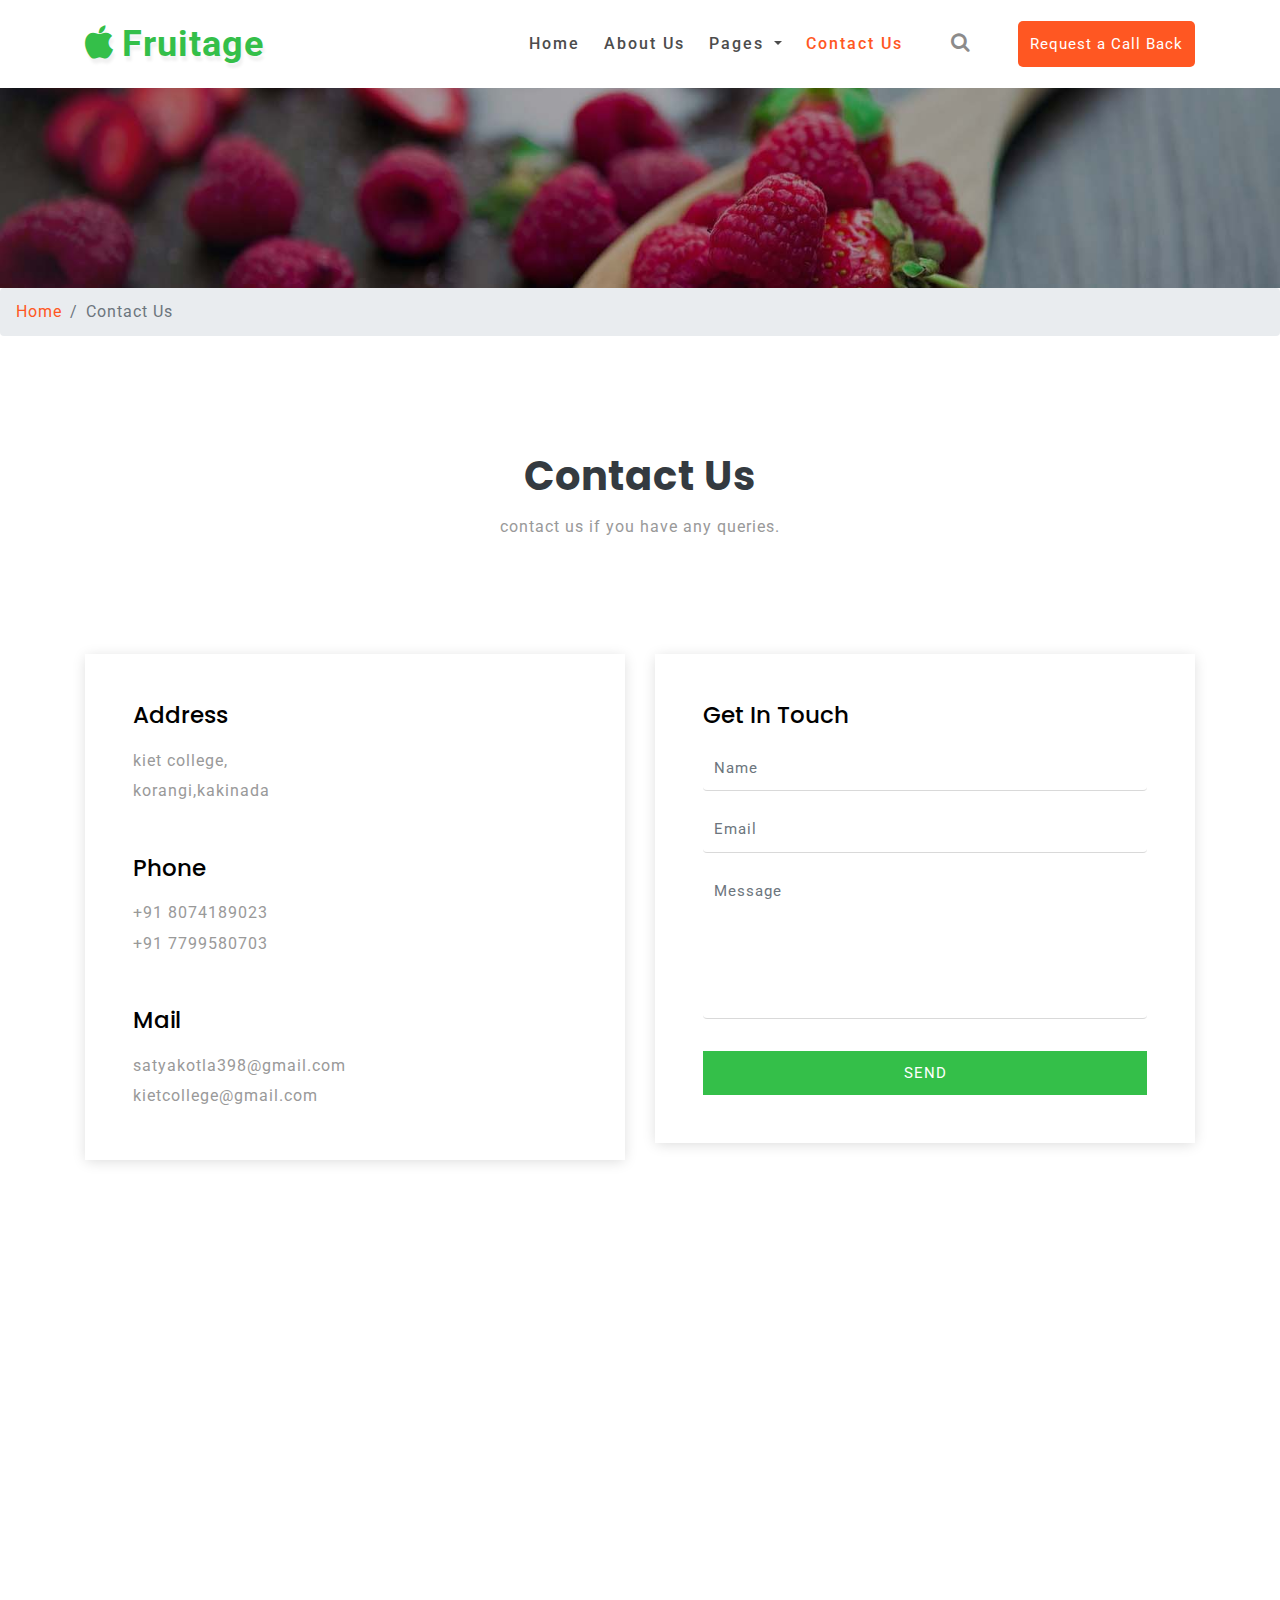
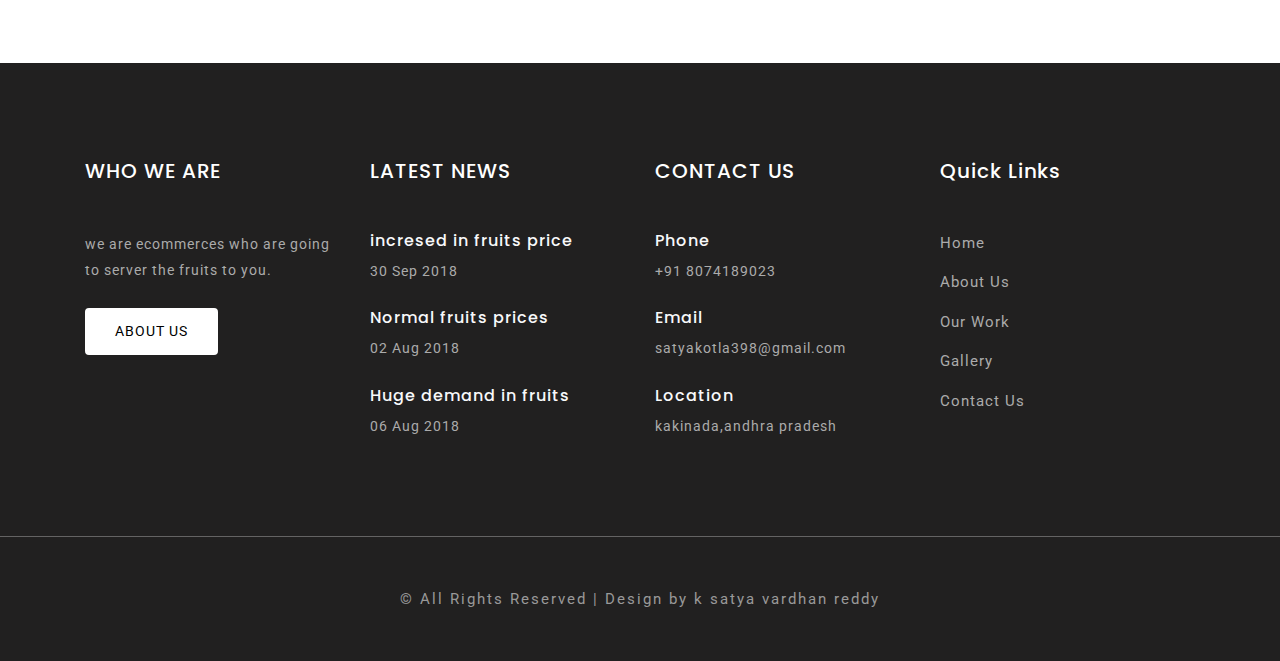
<file: contact.html>
<!DOCTYPE html>
<html lang="zxx">

<head>
	<title>Fruitage Agriculture</title>
	<!-- Meta tag Keywords -->
	<meta name="viewport" content="width=device-width, initial-scale=1">
	<meta charset="UTF-8" />
	<meta name="keywords" content="Fruitage Responsive web template, Bootstrap Web Templates, Flat Web Templates, Android Compatible web template, Smartphone Compatible web template, free webdesigns for Nokia, Samsung, LG, SonyEricsson, Motorola web design" />
	<script>
		addEventListener("load", function () {
			setTimeout(hideURLbar, 0);
		}, false);

		function hideURLbar() {
			window.scrollTo(0, 1);
		}
	</script>
	<!-- //Meta tag Keywords -->

	<!-- Custom-Files -->
	<link rel="stylesheet" href="css/bootstrap.css">
	<!-- Bootstrap-Core-CSS -->
	<link rel="stylesheet" href="css/style.css" type="text/css" media="all" />
	<!-- Style-CSS -->
	<link rel="stylesheet" href="css/font-awesome.css">
	<!-- Font-Awesome-Icons-CSS -->
	<!-- //Custom-Files -->

	<!-- Web-Fonts -->
	<link href="//fonts.googleapis.com/css?family=Poppins:100,100i,200,200i,300,300i,400,400i,500,500i,600,600i,700,700i,800,800i,900,900i&amp;subset=devanagari,latin-ext"
	 rel="stylesheet">
	<link href="//fonts.googleapis.com/css?family=Roboto:100,100i,300,300i,400,400i,500,500i,700,700i,900,900i&amp;subset=cyrillic,cyrillic-ext,greek,greek-ext,latin-ext,vietnamese"
	 rel="stylesheet">
	<!-- //Web-Fonts -->
</head>

<body>
	<!-- header -->
	<header>
		<!-- navigation -->
		<div class="main-top py-1">
			<nav class="navbar navbar-expand-lg navbar-light fixed-navi">
				<div class="container">
					<!-- logo -->
					<a class="navbar-brand font-weight-bold" href="index.html">
						<i class="fa fa-apple mr-2" aria-hidden="true"></i>Fruitage
					</a>
					<!-- //logo -->
					<button class="navbar-toggler" type="button" data-toggle="collapse" data-target="#navbarSupportedContent"
					 aria-controls="navbarSupportedContent" aria-expanded="false" aria-label="Toggle navigation">
						<span class="navbar-toggler-icon"></span>
					</button>
					<div class="collapse navbar-collapse text-center" id="navbarSupportedContent">
						<ul class="navbar-nav ml-lg-auto">
							<li class="nav-item">
								<a class="nav-link" href="index.html">Home
									<span class="sr-only">(current)</span>
								</a>
							</li>
							<li class="nav-item mx-lg-4 my-lg-0 my-3">
								<a class="nav-link" href="about.html">About Us</a>
							</li>
							<li class="nav-item dropdown">
								<a class="nav-link dropdown-toggle" href="#" id="navbarDropdown" role="button" data-toggle="dropdown"
								 aria-haspopup="true" aria-expanded="false">
									Pages
								</a>
								<div class="dropdown-menu" aria-labelledby="navbarDropdown">
									<a class="dropdown-item" href="index.html">Services</a>
									<a class="dropdown-item" href="gallery.html">Gallery</a>
									<a class="dropdown-item" href="index.html">Our Work</a>
									<a class="dropdown-item" href="about.html">Testimonials</a>
									<div class="dropdown-divider"></div>
									<a class="dropdown-item" href="index.html">What We do</a>
									<a class="dropdown-item" href="index.html">Statistics</a>
								</div>
							</li>
							<li class="nav-item ml-lg-4 mt-lg-0 mt-3 active">
								<a class="nav-link" href="contact.html">Contact Us</a>
							</li>
							<li class="search mx-lg-5 my-lg-0 my-4">
								<a class="play-icon popup-with-zoom-anim" href="#small-dialog">
									<i class="fa fa-search" aria-hidden="true"></i>
								</a>
								<div id="small-dialog" class="mfp-hide">
									<div class="search-top">
										<div class="search-inn">
											<form action="#" method="post" class="disply-flex">
												<input class="form-control" type="search" name="search" placeholder="Type something..." required>
												<button class="btn2">
													<i class="fa fa-search" aria-hidden="true"></i>
												</button>
											</form>
										</div>
										<p>Fruitage</p>
									</div>
								</div>
							</li>
							<li class="mb-lg-0 mb-4">
								<a href="#" class="reqe-button">Request a Call Back</a>
							</li>
						</ul>
					</div>
				</div>
			</nav>
		</div>
		<!-- //navigation -->
	</header>
	<!-- //header -->

	<!-- banner -->
	<div class="banner-w3ls-2">

	</div>
	<!-- //banner -->
	<!-- page details -->
	<div class="breadcrumb-agile">
		<ol class="breadcrumb">
			<li class="breadcrumb-item">
				<a href="index.html">Home</a>
			</li>
			<li class="breadcrumb-item active" aria-current="page">Contact Us</li>
		</ol>
	</div>
	<!-- //page details -->

	<!-- contact -->
	<div class="address py-5" id="contact">
		<div class="container py-xl-5 py-lg-3">
			<!-- heading title -->
			<div class="main-title text-center mb-5 pb-3">
				<h3 class="tittle text-dark font-weight-bold">Contact Us</h3>
				<p class="sub-tittle mt-2">contact us if you have any queries.</p>
			</div>
			<!-- //heading title -->
			<div class="row address-row pt-lg-5">
				<div class="col-lg-6">
					<div class="address-right p-sm-5 p-4">
						<div class="address-info wow fadeInRight animated" data-wow-delay=".5s">
							<h4 class="mb-3">Address</h4>
							<p>kiet college,
								<span>korangi,kakinada</span>
							</p>
						</div>
						<div class="address-info address-mdl wow fadeInRight animated my-sm-5 my-4" data-wow-delay=".7s">
							<h4 class="mb-3">Phone </h4>
							<p>+91 8074189023</p>
							<p>+91 7799580703</p>
						</div>
						<div class="address-info agileits-info wow fadeInRight animated" data-wow-delay=".6s">
							<h4 class="mb-3">Mail</h4>
							<p>
								<a href="mailto:example@mail.com"> satyakotla398@gmail.com</a>
							</p>
							<p>
								<a href="mailto:example@mail.com"> kietcollege@gmail.com</a>
							</p>
						</div>
					</div>
				</div>
				<div class="col-lg-6 address-left wow agile fadeInLeft animated mt-lg-0 mt-5" data-wow-delay=".5s">
					<div class="address-grid p-sm-5 p-4">
						<h4 class="wow fadeIndown animated mb-3" data-wow-delay=".5s">Get In Touch</h4>
						<form action="#" method="post">
							<div class="form-group">
								<input type="text" placeholder="Name" name="name" class="form-control" required="">
							</div>
							<div class="form-group">
								<input type="email" placeholder="Email" name="email" class="form-control" required="">
							</div>
							<div class="form-group">
								<textarea placeholder="Message" name="Message" class="form-control" required=""></textarea>
							</div>
							<input type="submit" value="SEND">
						</form>
					</div>
				</div>
			</div>
		</div>
	</div>
	<!-- //contact -->
	<!-- map -->
	<div class="map">
		<iframe src="https://www.google.com/maps/embed?pb=!1m18!1m12!1m3!1d26359195.17562375!2d-113.7156245614499!3d36.2473834534249!2m3!1f0!2f0!3f0!3m2!1i1024!2i768!4f13.1!3m3!1m2!1s0x54eab584e432360b%3A0x1c3bb99243deb742!2sUnited+States!5e0!3m2!1sen!2sin!4v1471497559566"
		 style="border:0" allowfullscreen=""></iframe>
	</div>
	<!-- //map -->

	<!-- footer -->
	<footer class="footer-emp-w3ls py-sm-5 py-4">
		<div class="container py-xl-5 py-lg-3">
			<div class="row footer-top">
				<div class="col-lg-3 col-sm-6 footer-grid-wthree">
					<h1 class="footer-title text-uppercase text-white mb-lg-5 mb-4">Who We Are</h1>
					<div class="contact-info">
						<p>we are ecommerces who are going to server the fruits to you.</p>
						<a href="about.html" class="btn button-style mt-sm-4 mt-3">About Us</a>
					</div>
				</div>
				<div class="col-lg-3 col-sm-6 footer-grid-wthree mt-sm-0 mt-5">
					<h3 class="footer-title text-uppercase text-white mb-lg-5 mb-4">Latest News</h3>
					<div class="contact-info">
						<div class="footer-style-w3ls">
							<h4 class="text-light mb-2">incresed in fruits price</h4>
							<p>30 Sep 2018</p>
						</div>
						<div class="footer-style-w3ls my-4">
							<h4 class="text-light mb-2">Normal fruits prices</h4>
							<p>02 Aug 2018</p>
						</div>
						<div class="footer-style-w3ls">
							<h4 class="text-light mb-2">Huge demand in fruits</h4>
							<p>06 Aug 2018</p>
						</div>
					</div>
				</div>
				<div class="col-lg-3 col-sm-6 footer-grid-wthree mt-lg-0 mt-5">
					<h3 class="footer-title text-uppercase text-white mb-lg-5 mb-4">Contact Us</h3>
					<div class="contact-info">
						<div class="footer-style-w3ls">
							<h4 class="text-light mb-2">Phone</h4>
							<p>+91 8074189023</p>
						</div>
						<div class="footer-style-w3ls my-4">
							<h4 class="text-light mb-2">Email </h4>
							<p><a href="mailto:info@example.com">satyakotla398@gmail.com</a></p>
						</div>
						<div class="footer-style-w3ls">
							<h4 class="text-light mb-2">Location</h4>
							<p>kakinada,andhra pradesh</p>
						</div>
					</div>
				</div>
				<div class="col-lg-3 col-sm-6 footer-grid-wthree mt-lg-0 mt-5">
					<h2 class="footer-title text-white mb-lg-5 mb-4">Quick Links</h2>
					<ul class="links list-unstyled">
						<li>
							<a href="index.html">Home</a>
						</li>
						<li>
							<a href="about.html">About Us</a>
						</li>
						<li>
							<a class="scroll" href="#works">Our Work</a>
						</li>
						<li>
							<a href="gallery.html">Gallery</a>
						</li>
						<li>
							<a href="contact.html" class="m-0">Contact Us</a>
						</li>
					</ul>
				</div>
			</div>
		</div>
		<div class="copy-right-top border-top mt-5">
			<p class="copy-right text-center pt-xl-5 pt-4">&copy;  All Rights Reserved | Design by k satya vardhan reddy
				
			</p>
		</div>
	</footer>
	<!-- //footer -->


	<!-- Js files -->
	<!-- JavaScript -->
	<script src="js/jquery-2.2.3.min.js"></script>
	<!-- Default-JavaScript-File -->
	<script src="js/bootstrap.js"></script>
	<!-- Necessary-JavaScript-File-For-Bootstrap -->

	<!-- fixed navigation -->
	<script src="js/fixed-nav.js"></script>
	<!-- //fixed navigation -->
	<!-- dropdown smooth -->
	<script>
		$(document).ready(function () {
				$(".dropdown").hover(
					function () {
						$('.dropdown-menu', this).stop(true, true).slideDown("fast");
						$(this).toggleClass('open');
					},
					function () {
						$('.dropdown-menu', this).stop(true, true).slideUp("fast");
						$(this).toggleClass('open');
					}
				);
			});
		</script>
	<!-- //dropdown smooth -->

	<!-- search plugin -->
	<!-- pop-up-box -->
	<link href="css/popuo-box.css" rel="stylesheet" type="text/css" media="all" />
	<script src="js/jquery.magnific-popup.js"></script>
	<!-- //pop-up-box -->
	<!-- search script -->
	<script>
		$(document).ready(function () {
			$('.popup-with-zoom-anim').magnificPopup({
				type: 'inline',
				fixedContentPos: false,
				fixedBgPos: true,
				overflowY: 'auto',
				closeBtnInside: true,
				preloader: false,
				midClick: true,
				removalDelay: 300,
				mainClass: 'my-mfp-zoom-in'
			});

		});
	</script>
	<!-- //search script -->
	<!-- //search plugin -->

	<!-- smooth scrolling -->
	<script src="js/SmoothScroll.min.js"></script>
	<!-- move-top -->
	<script src="js/move-top.js"></script>
	<!-- easing -->
	<script src="js/easing.js"></script>
	<!--  necessary snippets for few javascript files -->
	<script src="js/fruitage.js"></script>

	<script src="js/bootstrap.js"></script>
	<!-- Necessary-JavaScript-File-For-Bootstrap -->
	<!-- //Js files -->


</body>

</html>
</file>
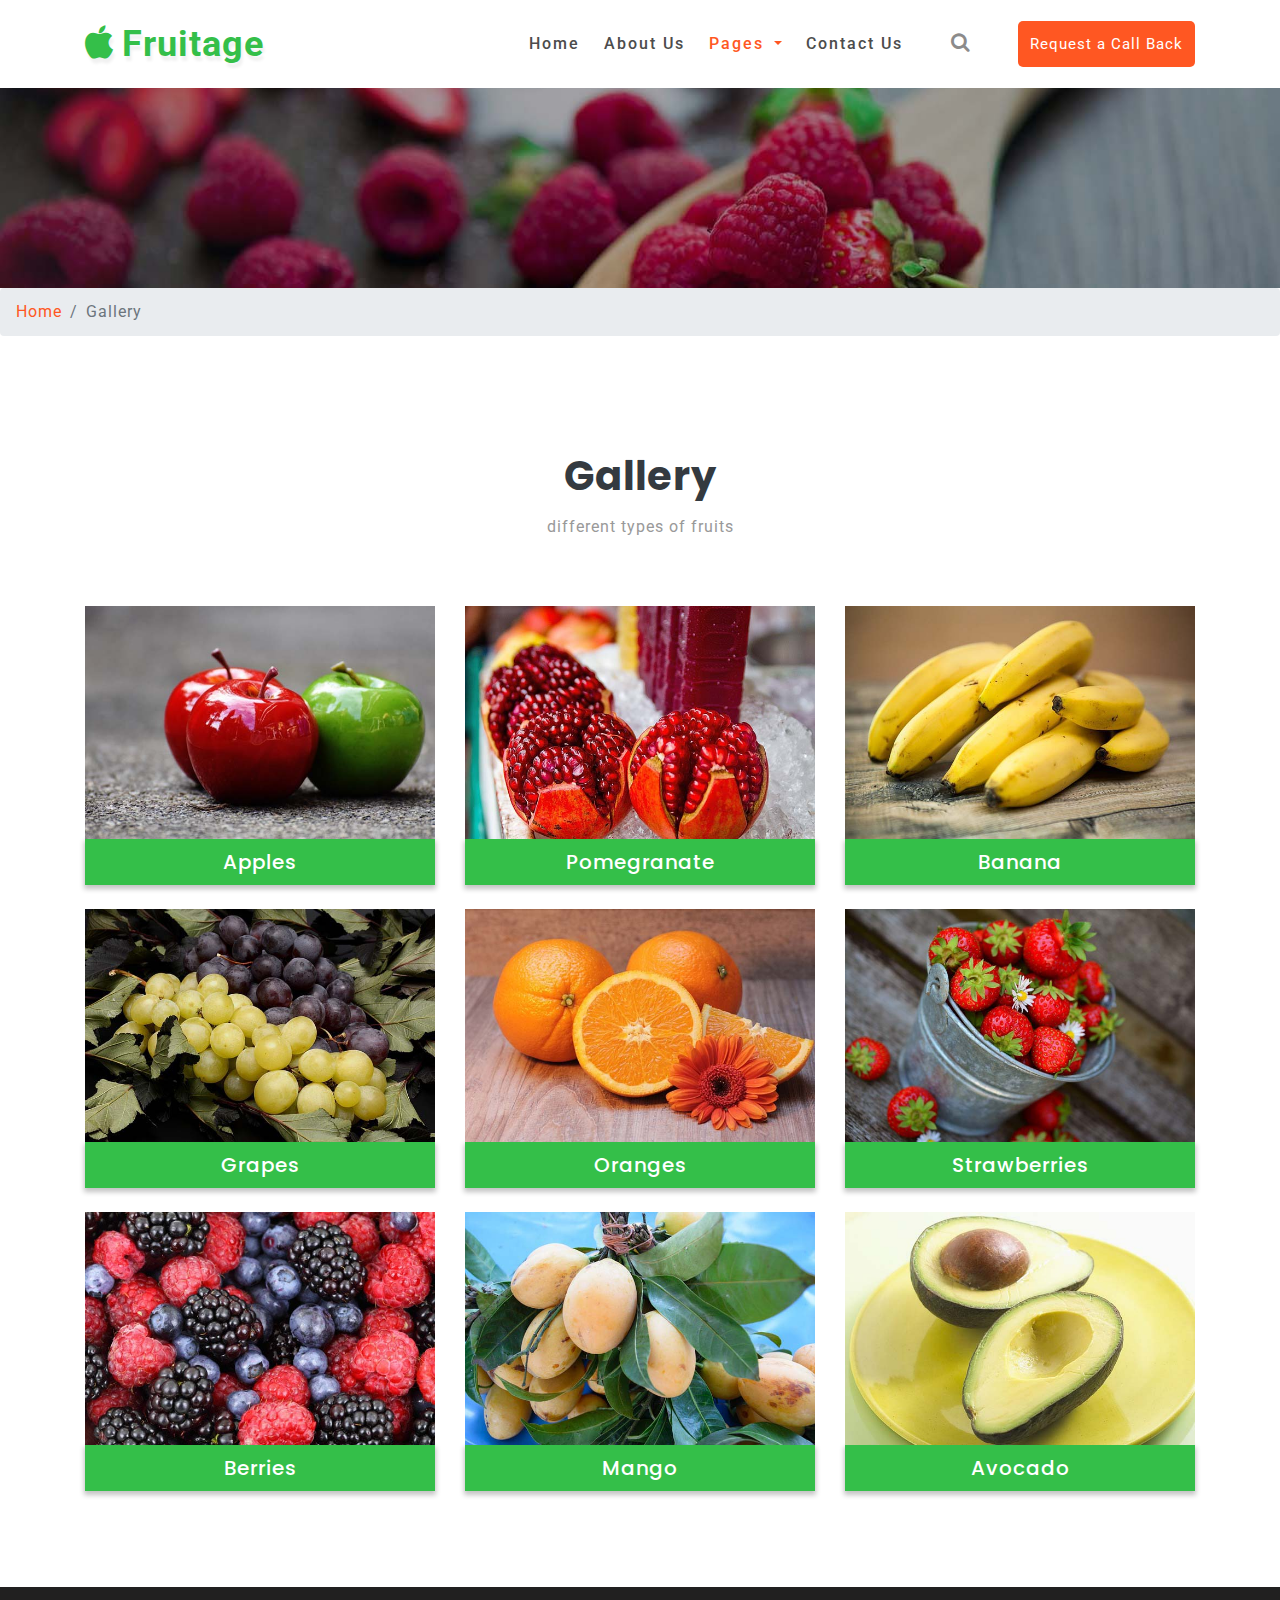
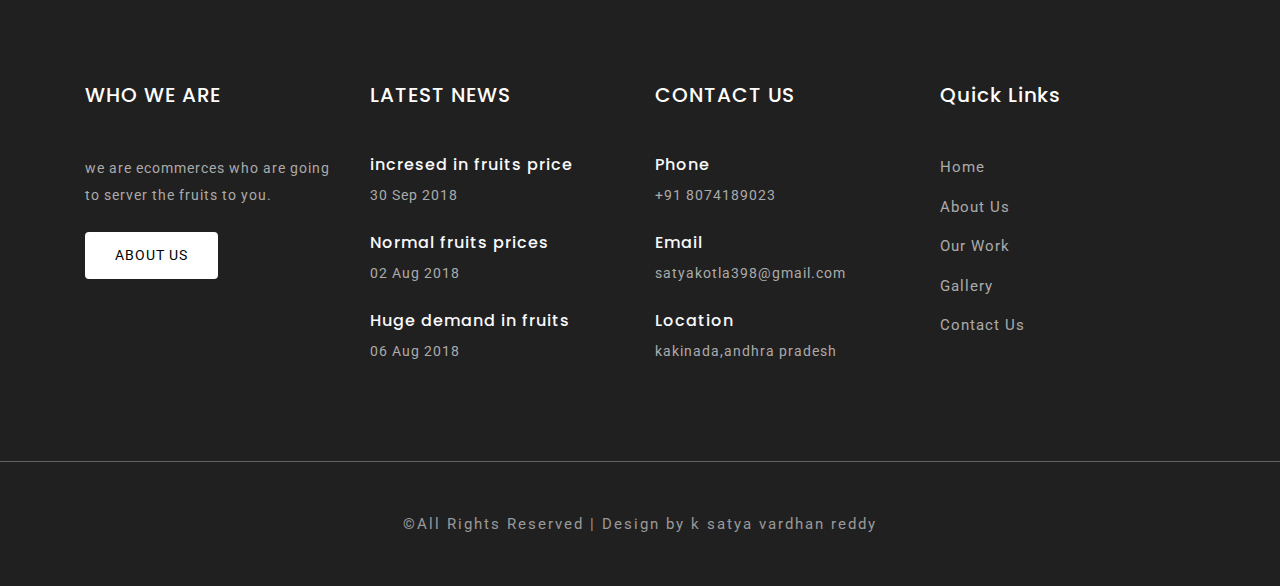
<file: gallery.html>
<!DOCTYPE html>
<html lang="zxx">

<head>
	<title>Fruitage Agriculture</title>
	<!-- Meta tag Keywords -->
	<meta name="viewport" content="width=device-width, initial-scale=1">
	<meta charset="UTF-8" />
	<meta name="keywords" content="Fruitage Responsive web template, Bootstrap Web Templates, Flat Web Templates, Android Compatible web template, Smartphone Compatible web template, free webdesigns for Nokia, Samsung, LG, SonyEricsson, Motorola web design" />
	<script>
		addEventListener("load", function () {
			setTimeout(hideURLbar, 0);
		}, false);

		function hideURLbar() {
			window.scrollTo(0, 1);
		}
	</script>
	<!-- //Meta tag Keywords -->

	<!-- Custom-Files -->
	<link rel="stylesheet" href="css/bootstrap.css">
	<!-- Bootstrap-Core-CSS -->
	<link rel="stylesheet" href="css/lightbox.css" type="text/css" media="all">
	<!-- Lightbox -->
	<link rel="stylesheet" href="css/style.css" type="text/css" media="all" />
	<!-- Style-CSS -->
	<link rel="stylesheet" href="css/font-awesome.css">
	<!-- Font-Awesome-Icons-CSS -->
	<!-- //Custom-Files -->

	<!-- Web-Fonts -->
	<link href="//fonts.googleapis.com/css?family=Poppins:100,100i,200,200i,300,300i,400,400i,500,500i,600,600i,700,700i,800,800i,900,900i&amp;subset=devanagari,latin-ext"
	 rel="stylesheet">
	<link href="//fonts.googleapis.com/css?family=Roboto:100,100i,300,300i,400,400i,500,500i,700,700i,900,900i&amp;subset=cyrillic,cyrillic-ext,greek,greek-ext,latin-ext,vietnamese"
	 rel="stylesheet">
	<!-- //Web-Fonts -->
</head>

<body>
	<!-- header -->
	<header>
		<!-- navigation -->
		<div class="main-top py-1">
			<nav class="navbar navbar-expand-lg navbar-light fixed-navi">
				<div class="container">
					<!-- logo -->
					<a class="navbar-brand font-weight-bold" href="index.html">
						<i class="fa fa-apple mr-2" aria-hidden="true"></i>Fruitage
					</a>
					<!-- //logo -->
					<button class="navbar-toggler" type="button" data-toggle="collapse" data-target="#navbarSupportedContent"
					 aria-controls="navbarSupportedContent" aria-expanded="false" aria-label="Toggle navigation">
						<span class="navbar-toggler-icon"></span>
					</button>
					<div class="collapse navbar-collapse text-center" id="navbarSupportedContent">
						<ul class="navbar-nav ml-lg-auto">
							<li class="nav-item">
								<a class="nav-link" href="index.html">Home
									<span class="sr-only">(current)</span>
								</a>
							</li>
							<li class="nav-item mx-lg-4 my-lg-0 my-3">
								<a class="nav-link" href="about.html">About Us</a>
							</li>
							<li class="nav-item dropdown active">
								<a class="nav-link dropdown-toggle" href="#" id="navbarDropdown" role="button" data-toggle="dropdown"
								 aria-haspopup="true" aria-expanded="false">
									Pages
								</a>
								<div class="dropdown-menu" aria-labelledby="navbarDropdown">
									<a class="dropdown-item" href="index.html">Services</a>
									<a class="dropdown-item active" href="gallery.html">Gallery</a>
									<a class="dropdown-item" href="index.html">Our Work</a>
									<a class="dropdown-item" href="about.html">Testimonials</a>
									<div class="dropdown-divider"></div>
									<a class="dropdown-item" href="index.html">What We do</a>
									<a class="dropdown-item" href="index.html">Statistics</a>
								</div>
							</li>
							<li class="nav-item ml-lg-4 mt-lg-0 mt-3">
								<a class="nav-link" href="contact.html">Contact Us</a>
							</li>
							<li class="search mx-lg-5 my-lg-0 my-4">
								<a class="play-icon popup-with-zoom-anim" href="#small-dialog">
									<i class="fa fa-search" aria-hidden="true"></i>
								</a>
								<div id="small-dialog" class="mfp-hide">
									<div class="search-top">
										<div class="search-inn">
											<form action="#" method="post" class="disply-flex">
												<input class="form-control" type="search" name="search" placeholder="Type something..." required>
												<button class="btn2">
													<i class="fa fa-search" aria-hidden="true"></i>
												</button>
											</form>
										</div>
										<p>Fruitage</p>
									</div>
								</div>
							</li>
							<li class="mb-lg-0 mb-4">
								<a href="#" class="reqe-button">Request a Call Back</a>
							</li>
						</ul>
					</div>
				</div>
			</nav>
		</div>
		<!-- //navigation -->
	</header>
	<!-- //header -->

	<!-- banner -->
	<div class="banner-w3ls-2">

	</div>
	<!-- //banner -->
	<!-- page details -->
	<div class="breadcrumb-agile">
		<ol class="breadcrumb">
			<li class="breadcrumb-item">
				<a href="index.html">Home</a>
			</li>
			<li class="breadcrumb-item active" aria-current="page">Gallery</li>
		</ol>
	</div>
	<!-- //page details -->

	<!-- gallery -->
	<div class="gallery-agile py-5">
		<div class="container py-xl-5 py-lg-3">
			<!-- heading title -->
			<div class="main-title text-center mb-5 pb-3">
				<h3 class="tittle text-dark font-weight-bold">Gallery</h3>
				<p class="sub-tittle mt-2">different types of fruits</p>
			</div>
			<!-- //heading title -->
			<div class="row gallery-agile-kmsrow">
				<div class="col-md-4 col-sm-6 gallery-agile-grids">
					<div class="portfolio-hover">
						<a href="images/g1.jpg" data-lightbox="example-set" data-title="Lorem ipsum dolor sit amet, consectetur adipiscing elit, sed do eiusmod tempor magna aliqua.">
							<img src="images/g1.jpg" class="img-fluid zoom-img" alt="" />
							<div class="name-agile-gallery">
								<h4>Apples</h4>
							</div>
						</a>
					</div>
				</div>
				<div class="col-md-4 col-sm-6 gallery-agile-grids mt-sm-0 mt-4">
					<div class="portfolio-hover">
						<a href="images/g8.jpg" data-lightbox="example-set" data-title="Lorem ipsum dolor sit amet, consectetur adipiscing elit, sed do eiusmod tempor magna aliqua.">
							<img src="images/g8.jpg" class="img-fluid zoom-img" alt="" />
							<div class="name-agile-gallery">
								<h4>Pomegranate</h4>
							</div>
						</a>
					</div>
				</div>
				<div class="col-md-4 col-sm-6 gallery-agile-grids mt-md-0 mt-4">
					<div class="portfolio-hover">
						<a href="images/g6.jpg" data-lightbox="example-set" data-title="Lorem ipsum dolor sit amet, consectetur adipiscing elit, sed do eiusmod tempor magna aliqua.">
							<img src="images/g6.jpg" class="img-fluid zoom-img" alt="" />
							<div class="name-agile-gallery">
								<h4>Banana</h4>
							</div>
						</a>
					</div>
				</div>
				<div class="col-md-4 col-sm-6 gallery-agile-grids my-4">
					<div class="portfolio-hover">
						<a href="images/g3.jpg" data-lightbox="example-set" data-title="Lorem ipsum dolor sit amet, consectetur adipiscing elit, sed do eiusmod tempor magna aliqua.">
							<img src="images/g3.jpg" class="img-fluid zoom-img" alt="" />
							<div class="name-agile-gallery">
								<h4>Grapes</h4>
							</div>
						</a>
					</div>
				</div>
				<div class="col-md-4 col-sm-6 gallery-agile-grids my-md-4">
					<div class="portfolio-hover">
						<a href="images/g7.jpg" data-lightbox="example-set" data-title="Lorem ipsum dolor sit amet, consectetur adipiscing elit, sed do eiusmod tempor magna aliqua.">
							<img src="images/g7.jpg" class="img-fluid zoom-img" alt="" />
							<div class="name-agile-gallery">
								<h4>Oranges</h4>
							</div>
						</a>
					</div>
				</div>
				<div class="col-md-4 col-sm-6 gallery-agile-grids my-md-4 mt-sm-0 mt-4">
					<div class="portfolio-hover">
						<a href="images/g9.jpg" data-lightbox="example-set" data-title="Lorem ipsum dolor sit amet, consectetur adipiscing elit, sed do eiusmod tempor magna aliqua.">
							<img src="images/g9.jpg" class="img-fluid zoom-img" alt="" />
							<div class="name-agile-gallery">
								<h4>Strawberries</h4>
							</div>
						</a>
					</div>
				</div>
				<div class="col-md-4 col-sm-6 gallery-agile-grids mt-md-0 mt-4">
					<div class="portfolio-hover">
						<a href="images/g2.jpg" data-lightbox="example-set" data-title="Lorem ipsum dolor sit amet, consectetur adipiscing elit, sed do eiusmod tempor magna aliqua.">
							<img src="images/g2.jpg" class="img-fluid zoom-img" alt="" />
							<div class="name-agile-gallery">
								<h4>Berries</h4>
							</div>
						</a>
					</div>
				</div>
				<div class="col-md-4 col-sm-6 gallery-agile-grids mt-md-0 mt-4">
					<div class="portfolio-hover">
						<a href="images/g5.jpg" data-lightbox="example-set" data-title="Lorem ipsum dolor sit amet, consectetur adipiscing elit, sed do eiusmod tempor magna aliqua.">
							<img src="images/g5.jpg" class="img-fluid zoom-img" alt="" />
							<div class="name-agile-gallery">
								<h4>Mango</h4>
							</div>
						</a>
					</div>
				</div>
				<div class="col-md-4 col-sm-6 gallery-agile-grids mt-md-0 mt-4">
					<div class="portfolio-hover">
						<a href="images/g4.jpg" data-lightbox="example-set" data-title="Lorem ipsum dolor sit amet, consectetur adipiscing elit, sed do eiusmod tempor magna aliqua.">
							<img src="images/g4.jpg" class="img-fluid zoom-img" alt="" />
							<div class="name-agile-gallery">
								<h4>Avocado</h4>
							</div>
						</a>
					</div>
				</div>
			</div>
		</div>
	</div>
	<!-- //gallery -->

	<!-- footer -->
	<footer class="footer-emp-w3ls py-sm-5 py-4">
		<div class="container py-xl-5 py-lg-3">
			<div class="row footer-top">
				<div class="col-lg-3 col-sm-6 footer-grid-wthree">
					<h1 class="footer-title text-uppercase text-white mb-lg-5 mb-4">Who We Are</h1>
					<div class="contact-info">
						<p>we are ecommerces who are going to server the fruits to you.</p>
						<a href="about.html" class="btn button-style mt-sm-4 mt-3">About Us</a>
					</div>
				</div>
				<div class="col-lg-3 col-sm-6 footer-grid-wthree mt-sm-0 mt-5">
					<h3 class="footer-title text-uppercase text-white mb-lg-5 mb-4">Latest News</h3>
					<div class="contact-info">
						<div class="footer-style-w3ls">
							<h4 class="text-light mb-2">incresed in fruits price</h4>
							<p>30 Sep 2018</p>
						</div>
						<div class="footer-style-w3ls my-4">
							<h4 class="text-light mb-2">Normal fruits prices</h4>
							<p>02 Aug 2018</p>
						</div>
						<div class="footer-style-w3ls">
							<h4 class="text-light mb-2">Huge demand in fruits</h4>
							<p>06 Aug 2018</p>
						</div>
					</div>
				</div>
				<div class="col-lg-3 col-sm-6 footer-grid-wthree mt-lg-0 mt-5">
					<h3 class="footer-title text-uppercase text-white mb-lg-5 mb-4">Contact Us</h3>
					<div class="contact-info">
						<div class="footer-style-w3ls">
							<h4 class="text-light mb-2">Phone</h4>
							<p>+91 8074189023</p>
						</div>
						<div class="footer-style-w3ls my-4">
							<h4 class="text-light mb-2">Email </h4>
							<p><a href="mailto:info@example.com">satyakotla398@gmail.com</a></p>
						</div>
						<div class="footer-style-w3ls">
							<h4 class="text-light mb-2">Location</h4>
							<p>kakinada,andhra pradesh</p>
						</div>
					</div>
				</div>
				<div class="col-lg-3 col-sm-6 footer-grid-wthree mt-lg-0 mt-5">
					<h2 class="footer-title text-white mb-lg-5 mb-4">Quick Links</h2>
					<ul class="links list-unstyled">
						<li>
							<a href="index.html">Home</a>
						</li>
						<li>
							<a href="about.html">About Us</a>
						</li>
						<li>
							<a class="scroll" href="#works">Our Work</a>
						</li>
						<li>
							<a href="gallery.html">Gallery</a>
						</li>
						<li>
							<a href="contact.html" class="m-0">Contact Us</a>
						</li>
					</ul>
				</div>
			</div>
		</div>
		<div class="copy-right-top border-top mt-5">
			<p class="copy-right text-center pt-xl-5 pt-4">&copy;All Rights Reserved | Design by k satya vardhan reddy
				
			</p>
		</div>
	</footer>
	<!-- //footer -->


	<!-- Js files -->
	<!-- JavaScript -->
	<script src="js/jquery-2.2.3.min.js"></script>
	<!-- Default-JavaScript-File -->
	<script src="js/bootstrap.js"></script>
	<!-- Necessary-JavaScript-File-For-Bootstrap -->

	<!-- fixed navigation -->
	<script src="js/fixed-nav.js"></script>
	<!-- //fixed navigation -->
	<!-- dropdown smooth -->
	<script>
		$(document).ready(function () {
				$(".dropdown").hover(
					function () {
						$('.dropdown-menu', this).stop(true, true).slideDown("fast");
						$(this).toggleClass('open');
					},
					function () {
						$('.dropdown-menu', this).stop(true, true).slideUp("fast");
						$(this).toggleClass('open');
					}
				);
			});
		</script>
	<!-- //dropdown smooth -->

	<!-- search plugin -->
	<!-- pop-up-box -->
	<link href="css/popuo-box.css" rel="stylesheet" type="text/css" media="all" />
	<script src="js/jquery.magnific-popup.js"></script>
	<!-- //pop-up-box -->
	<!-- search script -->
	<script>
		$(document).ready(function () {
			$('.popup-with-zoom-anim').magnificPopup({
				type: 'inline',
				fixedContentPos: false,
				fixedBgPos: true,
				overflowY: 'auto',
				closeBtnInside: true,
				preloader: false,
				midClick: true,
				removalDelay: 300,
				mainClass: 'my-mfp-zoom-in'
			});

		});
	</script>
	<!-- //search script -->
	<!-- //search plugin -->

	<!--  light box js -->
	<script src="js/lightbox-plus-jquery.min.js"></script>
	<!-- //light box js-->

	<!-- smooth scrolling -->
	<script src="js/SmoothScroll.min.js"></script>
	<!-- move-top -->
	<script src="js/move-top.js"></script>
	<!-- easing -->
	<script src="js/easing.js"></script>
	<!--  necessary snippets for few javascript files -->
	<script src="js/fruitage.js"></script>

	<script src="js/bootstrap.js"></script>
	<!-- Necessary-JavaScript-File-For-Bootstrap -->
	<!-- //Js files -->


</body>

</html>
</file>
<file: css/style.css>
body {
    padding: 0;
    margin: 0;
    background: #FFF;
    font-family: 'Roboto', sans-serif;
}

body a {
    transition: 0.5s all;
    -webkit-transition: 0.5s all;
    -moz-transition: 0.5s all;
    -o-transition: 0.5s all;
    -ms-transition: 0.5s all;
    text-decoration: none;
}

body a:hover {
    text-decoration: none;
    transition: 0.5s all;
    -webkit-transition: 0.5s all;
    -moz-transition: 0.5s all;
    -o-transition: 0.5s all;
    -ms-transition: 0.5s all;
}

body a:focus,
a:hover {
    text-decoration: none;
}

input[type="button"],
input[type="submit"] {
    transition: 0.5s all;
    -webkit-transition: 0.5s all;
    -moz-transition: 0.5s all;
    -o-transition: 0.5s all;
    -ms-transition: 0.5s all;
}

input[type="button"]:hover,
input[type="submit"]:hover {
    transition: 0.5s all;
    -webkit-transition: 0.5s all;
    -moz-transition: 0.5s all;
    -o-transition: 0.5s all;
    -ms-transition: 0.5s all;
}

h1,
h2,
h3,
h4,
h5,
h6 {
    margin: 0;
    padding: 0;
    font-family: 'Poppins', sans-serif;
}

p {
    margin: 0;
    padding: 0;
    font-size: 16px;
    letter-spacing: 1px;
    line-height: 1.9;
    color: #999;
    font-family: 'Roboto', sans-serif;
}

ul,
ol {
    margin: 0;
    padding: 0;
}

label {
    margin: 0;
}

a:focus,
a:hover {
    text-decoration: none;
    outline: none
}

/* //Reset Code */
/* bottom-to-top */
#toTop {
    display: none;
    text-decoration: none;
    position: fixed;
    bottom: 24px;
    right: 3%;
    border-radius: 50%;
    overflow: hidden;
    z-index: 999;
    width: 35px;
    height: 35px;
    border: none;
    text-indent: 100%;
    background: url(../images/move-top.png) no-repeat 0px 0px;
}

#toTopHover {
    width: 32px;
    height: 32px;
    display: block;
    overflow: hidden;
    float: right;
    opacity: 0;
    -moz-opacity: 0;
    filter: alpha(opacity=0);
}

/* //bottom-to-top */
/* header */
/* logo */
a.navbar-brand {
    font-size: 36px;
    letter-spacing: 1px;
    color: #ff4f81;
    text-shadow: 2px 5px 3px rgba(0, 0, 0, 0.06);
}

.navbar-light .navbar-brand,
.navbar-light .navbar-brand:hover,
.navbar-light .navbar-brand:focus {
    color: #1ab744;
    color: #66cc33;
    color: #34bf49;
}

/* //logo */
/* navigation */
.navbar-light .navbar-nav .nav-link {
    padding: 0;
    color: #4c4c4c;
    font-size: 16px;
    letter-spacing: 2px;
    font-weight: 500;
}

.navbar-expand-lg .navbar-nav .dropdown-menu {
    margin-top: 10px;
    left: -37px;
}

.navbar-light .navbar-nav .show>.nav-link,
.navbar-light .navbar-nav .active>.nav-link,
.navbar-light .navbar-nav .nav-link.show,
.navbar-light .navbar-nav .nav-link.active,
.navbar-light .navbar-nav .nav-link:hover,
.navbar-light .navbar-nav .nav-link:focus {
    color: #ff5722;
}

.dropdown-item.active,
.dropdown-item:active {
    background-color: #000;
}

/* fixed nav */
nav.fixed-navi ul {
    list-style: none;
    margin: 0;
    padding: 0;
}

nav.fixed-navi ul li {
    float: left;
}

/*helper*/
.isFixed {
    position: fixed;
    top: 0;
    left: 0;
    right: 0;
    box-shadow: 1px 4px 10px 3px rgba(8, 8, 8, 0.12);
    z-index: 999;
    background: #fff;
    transition: all 1.5s ease;
}

/* //fixed nav */

/* search */

.search i {
    color: #8c8b8b;
    font-size: 20px;
}

a.reqe-button {
    background: #ff5722;
    color: #fff;
    padding: 14px 12px;
    border-radius: 5px;
    font-size: 15px;
    letter-spacing: 1px;
}

a.reqe-button:hover {
    opacity: .7;
}

/* //search */
/* //navigation */
/* //header */
/* banner */

.banner-1 {
    background: url(../images/3.jpg) no-repeat 0px 0px;
    background-size: cover;
    -webkit-background-size: cover;
    -moz-background-size: cover;
    -o-background-size: cover;
    -ms-background-size: cover;
}

.banner-2 {
    background: url(../images/1.jpg) no-repeat 0px 0px;
    background-size: cover;
    -webkit-background-size: cover;
    -moz-background-size: cover;
    -o-background-size: cover;
    -ms-background-size: cover;
}

.banner-3 {
    background: url(../images/2.jpg) no-repeat 0px 0px;
    background-size: cover;
    -webkit-background-size: cover;
    -moz-background-size: cover;
    -o-background-size: cover;
    -ms-background-size: cover;
}

.banner-1,
.banner-2,
.banner-3 {
    min-height: 50vw;
}

/* banner text */

.slider-info {
    padding-top: 14em;
}

.style-banner {
    max-width: 670px;
}

.style-banner h3 {
    font-size: 70px;
    letter-spacing: 1px;
    text-shadow: 2px 2px 2px #000;
}

.button-style {
    padding: 11px 28px;
    border: none;
    color: #000;
    font-size: 14px;
    text-transform: uppercase;
    letter-spacing: 1px;
    border: 2px solid #fff;
    background: #fff;
}

.button-style:hover {
    background: #34bf49;
    color: #fff;
}

/* //banner text */
/* banner slider code */
#slider {
    box-shadow: none;
    -moz-box-shadow: none;
    -webkit-box-shadow: none;
    margin: 0 auto;
}

.rslides_tabs {
    list-style: none;
    padding: 0;
    background: rgba(0, 0, 0, .25);
    box-shadow: 0 0 1px rgba(255, 255, 255, .3), inset 0 0 5px rgba(0, 0, 0, 1.0);
    -moz-box-shadow: 0 0 1px rgba(255, 255, 255, .3), inset 0 0 5px rgba(0, 0, 0, 1.0);
    -webkit-box-shadow: 0 0 1px rgba(255, 255, 255, .3), inset 0 0 5px rgba(0, 0, 0, 1.0);
    font-size: 18px;
    list-style: none;
    margin: 0 auto 50px;
    max-width: 540px;
    padding: 10px 0;
    text-align: center;
    width: 100%;
}

.rslides_tabs li {
    display: inline;
    float: none;
    margin-right: 1px;
}

.rslides_tabs a {
    width: auto;
    line-height: 20px;
    padding: 9px 20px;
    height: auto;
    background: transparent;
    display: inline;
}

.rslides_tabs li:first-child {
    margin-left: 0;
}

.rslides_tabs .rslides_here a {
    background: rgba(255, 255, 255, .1);
    color: #fff;
    font-weight: bold;
}

.slider {
    position: relative;
}

.callbacks_container {
    position: relative;
}

.callbacks li {
    position: absolute;
    width: 100%;
    left: 0;
    top: 0;
}

.callbacks_tabs li {
    display: block;
    margin: 0.5em 0;
}

.callbacks_tabs a {
    height: 12px;
    width: 12px;
    display: inline-block;
    background: #fff;
    -webkit-border-radius: 50%;
    border-radius: 50%;
    -moz-border-radius: 50%;
    -ms-border-radius: 50%;
    -o-border-radius: 50%;
    position: relative;
    font-size: 0;
}

.callbacks_tabs a:after {
    content: "";
    position: absolute;
    width: 22px;
    height: 22px;
    border: 1px solid white;
    -webkit-border-radius: 50%;
    border-radius: 50%;
    -moz-border-radius: 50%;
    -ms-border-radius: 50%;
    -o-border-radius: 50%;
    top: -5px;
    left: -5px;
    -webkit-transform: scale(0);
    -moz-transform: scale(0);
    -o-transform: scale(0);
    transform: scale(0);
    -ms-transform: scale(0);
    -webkit-transition: .5s all;
    -moz-transition: .5s all;
    transition: .5s all;
}

.callbacks_here a:after {
    border-color: #fff;
    -webkit-transform: scale(1);
    -moz-transform: scale(1);
    -o-transform: scale(1);
    transform: scale(1);
    -ms-transform: scale(1);
}

#slider-pager a {
    display: inline-block;
}

#slider-pager span {
    float: left;
}

#slider-pager span {
    width: 100px;
    height: 15px;
    background: #fff;
    display: inline-block;
    border-radius: 30em;
    opacity: 0.6;
}

#slider-pager .rslides_here a {
    background: #FFF;
    border-radius: 30em;
    opacity: 1;
}

#slider-pager a {
    padding: 0;
}

#slider-pager li {
    display: inline-block;
}

.rslides {
    position: relative;
    list-style: none;
    overflow: hidden;
    padding: 0;
    margin: 0;
    width: 100%;
}

.rslides li {
    -webkit-backface-visibility: hidden;
    position: absolute;
    display: none;
    left: 0%;
    top: 0;
    width: 100%;
}

.rslides li {
    position: relative;
    display: block;
    float: none;
}

.rslides img {
    height: auto;
    border: 0;
}

.callbacks_tabs li {
    display: inline-block;
}

.callbacks li {
    position: absolute;
    width: 100%;
    left: 0;
    top: 0;
}

.callbacks_tabs li {
    display: inline-block;
    margin: 0 0.5em;
}

.callbacks_tabs a {
    height: 12px;
    width: 12px;
    display: inline-block;
    background: #fff;
    -webkit-border-radius: 50%;
    border-radius: 50%;
    -moz-border-radius: 50%;
    -ms-border-radius: 50%;
    -o-border-radius: 50%;
    position: relative;
    font-size: 0;
}

.callbacks_tabs a:after {
    content: "";
    position: absolute;
    width: 22px;
    height: 22px;
    border: 2px solid white;
    -webkit-border-radius: 50%;
    border-radius: 50%;
    -moz-border-radius: 50%;
    -ms-border-radius: 50%;
    -o-border-radius: 50%;
    top: -5px;
    left: -5px;
    -webkit-transform: scale(0);
    -moz-transform: scale(0);
    -o-transform: scale(0);
    transform: scale(0);
    -ms-transform: scale(0);
    -webkit-transition: .5s all;
    -moz-transition: .5s all;
    transition: .5s all;
}

.callbacks_here a:after {
    border-color: #fff;
    -webkit-transform: scale(1);
    -moz-transform: scale(1);
    -o-transform: scale(1);
    transform: scale(1);
    -ms-transform: scale(1);
}

.callbacks_tabs {
    list-style: none;
    position: absolute;
    left: 46.5%;
    bottom: 8%;
    z-index: 2;
    border-radius: 5px;
}

/* //banner slider code */
/* //banner */
/* banner bottom */
.welcome-left h3 {
    font-size: 42px;
    letter-spacing: 1px;
}

.welcome-left h4 {
    font-size: 22px;
    line-height: 1.5;
    letter-spacing: 1px;
    font-family: initial;
    color: #505050;
}

.support-grid h5 {
    letter-spacing: 1px;
}

.icon-effect {
    background: -webkit-linear-gradient(#ffb8a2, #ff5722);
    background: -o-linear-gradient(#ffb8a2, #ff5722);
    background: -moz-linear-gradient(#ffb8a2, #ff5722);
    background: linear-gradient(#ffb8a2, #ff5722);
    padding: 22px 25px;
    display: inline-block;
    border-radius: 25px;
}

.grid-w3ls-2 {
    background: -webkit-linear-gradient(#b2efbb, #34bf49);
    background: -o-linear-gradient(#b2efbb, #34bf49);
    background: -moz-linear-gradient(#b2efbb, #34bf49);
    background: linear-gradient(#b2efbb, #34bf49);
}

.icon-effect i {
    font-size: 26px;
    color: #fff;
}

.button-2 {
    background: transparent;
    color: #000;
    box-shadow: 0px 0px 2px 1px rgba(0, 0, 0, 0.21);
    font-size: 15px;
    letter-spacing: 1px;
    padding: 11px 0;
    width: 40%;
    margin-top: 2.5em;
}

.button-2.active {
    background: linear-gradient(to right, #ffc845, #fde5ae);
}

a.btn.button-style-2 {
    color: #4a4949;
    letter-spacing: 1px;
    font-size: 14px;
}

/* //banner bottom */

/* laptop section */
.who-agile {
    background: url(../images/bg1.jpg) no-repeat center fixed;
    background-size: cover;
    -webkit-background-size: cover;
    -moz-background-size: cover;
    -o-background-size: cover;
    -ms-background-size: cover;
    position: relative;
    margin: 20em 0 16em;
}

.style-agile-2 {
    position: absolute;
    left: 0;
    right: 0;
    top: -21em;
}

h3.tittle {
    font-size: 44px;
    letter-spacing: 1px;
    max-width: 600px;
    margin: 0 auto;
    line-height: 1.4;
}

.grid-ec1 h4 {
    color: #000;
    font-size: 22px;
    letter-spacing: 1px;
}

.grid-ec1 {
    border-top: 6px solid #ff5722;
}

.title-midd-w3ls {
    margin: 14em 0;
}

.style-agile {
    position: absolute;
    left: 0;
    margin: 0 8em;
    bottom: -15em;
}

a.button-style-3 {
    background: #34bf49;
    border-color: #34bf49;
    color: #fff;
}

/* //laptop section */

/* mobile section */

h3.text-mobile-w3 {
    font-size: 40px;
    letter-spacing: 1px;
}

/* //mobile section */

/* testimonials */
.clients {
    background: url(../images/bg2.jpg) no-repeat center;
    background-size: cover;
    -webkit-background-size: cover;
    -o-background-size: cover;
    -moz-background-size: cover;
    -ms-background-size: cover;
}

.feedback-top h4 {
    letter-spacing: 1px;
}

.feedback-top p {
    color: #f1f1f1;
    font-size: 18px;
    font-weight: 300;
}

.carousel-indicators li {
    width: 12px;
    height: 12px;
    background-color: #fff;
    border-radius: 50%;
    cursor: pointer;
    margin: 0 5px;
}

.carousel-indicators .active {
    background-color: #ff5722;
}

ol.carousel-indicators {
    -webkit-box-pack: left;
    -ms-flex-pack: left;
    justify-content: left;
    margin: 0;
}

/* //testimonials */

/* stats */
/* heading title */
h3.tittle {
    font-size: 40px;
    letter-spacing: 1px;
}

p.sub-tittle {
    max-width: 700px;
    margin: 0 auto;
}

/* //heading title */
.main-stats-inner-img,
.main-stats-inner-img.two {
    background: url(../images/bg4.jpg) no-repeat center;
    background-size: cover;
    -webkit-background-size: cover;
    -moz-background-size: cover;
    -o-background-size: cover;
    -ms-background-size: cover;
    min-height: 400px;
}

.main-stats-inner-img.two {
    background: url(../images/bg3.jpg) no-repeat center;
}

.stats_info p {
    font-size: 46px;
    color: #ff5722;
}

.stats_info h4 {
    color: #444;
    font-size: 17px;
    letter-spacing: 1px;
    font-weight: 400;
}

.stats_info i {
    font-size: 40px;
    color: #2c2c2d;
}

.stats_info {
    margin-top: 7.5em;
}

/* //stats */

/* services */
.serives-agile {
    background: #34bf49;
}

.services-w3ls-grid h4 {
    letter-spacing: 1px;
    font-weight: 600;
}

.services-w3ls-grid p {
    color: #fdfdfd;
    font-weight: 300;
}

.services-w3ls-grid i {
    color: #fff;
    font-size: 32px;
    border-radius: 50%;
    border: 2px solid #fff;
    width: 90px;
    height: 90px;
    line-height: 2.6;
}

/* //services */

/* work */
/* tabs */

.nav-pills .nav-link {
    padding: 0.7em 2em;
    letter-spacing: 1px;
    color: #4e4c4c;
    background: rgba(255, 255, 255, 0.72);
    font-weight: 600;
}

.nav-pills .nav-link.active,
.nav-pills .show>.nav-link {
    color: #fff;
    background: #000;
}

.nav.nav-pills {
    text-align: center;
    margin: 0 auto;
    width: 305px;
}

/* //tabs */
h3.text-mobile-w3-2 {
    font-size: 30px;
    letter-spacing: 1px;
}

h4.dtyle-title {
    font-size: 18px;
    font-family: initial;
    letter-spacing: 1px;
    line-height: 1.4;
}

/* progress */
.progress-one .progress {
    height: 0.5rem;
    background: #e1e2e2;
}

h4.progress-tittle {
    color: #464545;
    font-size: 16px;
    margin-bottom: 12px;
}

.progress-one.two-progress {
    margin: 2em 0;
}

/* //progress */
/* //work */

/* footer */
footer {
    background: #212020;
}

.footer-title {
    font-size: 20px;
    font-weight: 500;
    letter-spacing: 1px;
}

.contact-info p a,
.contact-info p,
ul.links li a {
    color: #ababab;
    font-size: 14px;
}

.contact-info p span {
    display: block;
}

.footer-style-w3lsp a {
    color: #ababab;
}

.contact-info h4 {
    font-size: 16px;
    letter-spacing: 1px;
}

/* quick links */
ul.links li a {
    font-size: 15px;
    letter-spacing: 1px;
    margin-bottom: 16px;
    display: inline-block;
}

ul.links li a:hover,
.footer-style-w3lsp a:hover {
    color: #fff;
}

/* //quick links */

/* copyright */
.copy-right {
    letter-spacing: 2px;
    font-size: 15px;
}

.copy-right a {
    color: #34bf49;
}

.copy-right a:hover {
    color: #fff;
}

.copy-right-top {
    border-color: rgba(255, 255, 255, 0.3) !important;
}

/* copyright */
/* //footer */
/* inner pages */
.banner-w3ls-2 {
    background: url(../images/1.jpg) no-repeat center;
    background-size: cover;
    -webkit-background-size: cover;
    -moz-background-size: cover;
    -o-background-size: cover;
    -ms-background-size: cover;
    min-height: 300px;
}

/* page details */
.breadcrumb li a {
    color: #ff5722;
}

.breadcrumb li {
    letter-spacing: 1px;
    color: #000;
}

/* //page details */
/* about page */

h4.about-left-agile {
    font-size: 20px;
    letter-spacing: 1px;
    line-height: 2em;
    text-transform: uppercase;
}

h4.about-left-agile span {
    color: #ff5722 !important;
}

/* //about page */

/*-- contact page --*/
.address-grid,
.address-right {
    background-color: #fff;
    -webkit-box-shadow: 0px 2px 13px -1px rgba(0, 0, 0, 0.15);
    -moz-box-shadow: 0px 2px 13px -1px rgba(0, 0, 0, 0.15);
    box-shadow: 0px 2px 13px -1px rgba(0, 0, 0, 0.15);
}

.address h4 {
    font-size: 23px;
    color: #000;
}

.address-info p a {
    color: #999;
}

.address-info p span {
    display: block;
}

.address input[type="text"],
.address input[type="email"],
.address textarea {
    color: #000;
    outline: none;
    font-size: 15px;
    padding: 11px;
    border: none;
    letter-spacing: 1px;
    border-bottom: solid 1px rgba(0, 0, 0, 0.15);
}

.address textarea {
    min-height: 10em;
    resize: none;
}

.address input[type="submit"] {
    border: none;
    outline: none;
    color: #fff;
    cursor: pointer;
    width: 100%;
    padding: 11px 0;
    font-size: 15px;
    letter-spacing: 1px;
    margin-top: 16px;
    background: #34bf49;
    transition: 0.5s all;
    -webkit-transition: 0.5s all;
    -o-transition: 0.5s all;
    -moz-transition: 0.5s all;
    -ms-transition: 0.5s all;
}

.address input[type="submit"]:hover {
    opacity: .7;
    transition: 0.5s all;
    -webkit-transition: 0.5s all;
    -o-transition: 0.5s all;
    -moz-transition: 0.5s all;
    -ms-transition: 0.5s all;
}

.map iframe {
    width: 100%;
    min-height: 400px;
}

/*-- //contact page --*/
/* gallery page */
.name-agile-gallery h4 {
    background: #34bf49;
    text-align: center;
    color: #fff;
    padding: 11px 0;
    font-size: 20px;
    letter-spacing: 1px;
    box-shadow: 0px 3px 5px 1px rgba(0, 0, 0, 0.24);
}

/* //gallery page */
/* responsive */

@media(max-width: 1680px) {}

@media(max-width: 1600px) {}

@media(max-width: 1440px) {
    .style-banner h3 {
        font-size: 64px;
    }

    .slider-info {
        padding-top: 11em;
    }

    .title-midd-w3ls {
        margin: 12em 0;
    }

    .style-agile {
        bottom: -13em;
    }

    .who-agile {
        margin: 20em 0 11em;
    }

    h3.text-mobile-w3 {
        font-size: 38px;
    }

    .banner-w3ls-2 {
        min-height: 250px;
    }
}

@media(max-width: 1366px) {}

@media(max-width: 1280px) {
    .style-banner h3 {
        font-size: 58px;
    }

    .slider-info {
        padding-top: 10em;
    }

    .welcome-left h3 {
        font-size: 40px;
    }

    .welcome-left h4 {
        font-size: 20px;
    }

    .style-agile {
        bottom: -12em;
        margin: 0 5em;
    }

    .feedback-top p {
        font-size: 17px;
    }

    .banner-w3ls-2 {
        min-height: 200px;
    }
}

@media(max-width: 1080px) {
    .navbar-light .navbar-nav .nav-link {
        font-size: 15px;
    }

    .style-banner h3 {
        font-size: 54px;
    }

    .slider-info {
        padding-top: 8em;
    }

    nav.navbar.navbar-expand-lg {
        padding: 2px 0;
    }

    a.reqe-button {
        font-size: 14px;
    }

    .welcome-left h3 {
        font-size: 34px;
    }

    .welcome-left h4 {
        font-size: 18px;
    }

    .style-agile-2 img {
        width: 66%;
    }

    .style-agile-2 {
        top: -19em;
    }

    .title-midd-w3ls {
        margin: 10em 0;
    }

    .style-agile {
        margin: 0 2em;
    }

    .grid-ec1 h4 {
        font-size: 18px;
    }

    h3.text-mobile-w3 {
        font-size: 34px;
    }

    .who-agile {
        margin: 18em 0 11em;
    }

    .stats_info i {
        font-size: 38px;
    }

    .stats_info p {
        font-size: 40px;
    }

    .stats_info h4 {
        font-size: 15px;
    }

    .main-stats-inner-img,
    .main-stats-inner-img.two {
        min-height: 330px;
    }

    .stats_info {
        margin-top: 6em;
    }

    .contact-info h4 {
        font-size: 15px;
    }

    .map iframe {
        min-height: 330px;
    }
}

@media(max-width: 1050px) {

    .style-banner h3 {
        font-size: 50px;
    }

    .slider-info {
        padding-top: 7em;
    }

    .style-agile-2 {
        top: -18em;
    }

    .who-agile {
        margin: 16em 0 11em;
    }

    p.sub-tittle {
        font-size: 14px;
    }

    h3.tittle {
        font-size: 36px;
    }

    .progress-one.two-progress {
        margin: 1.5em 0;
    }

    h3.text-mobile-w3-2 {
        font-size: 28px;
    }

    ul.links li a {
        font-size: 14px
    }
}

@media(max-width: 1024px) {

    .banner-1,
    .banner-2,
    .banner-3 {
        min-height: 54vw;
    }
}

@media(max-width: 991px) {
    a.navbar-brand {
        font-size: 34px;
    }

    .style-banner h3 {
        font-size: 46px;
    }

    .who-agile {
        margin: 16em 0 11em;
        min-height: 560px;
    }

    .style-agile {
        bottom: -13em;
    }

    .title-midd-w3ls {
        margin: 0;
    }

    h3.tittle {
        font-size: 36px;
    }

    h3.tittle.titlem-2 {
        margin-top: 4em;
        max-width: 500px;
    }

    .exce-grid1-mmstyle {
        padding: 0 .5em;
    }

    h3.text-mobile-w3 {
        font-size: 32px;
    }

    .phone img {
        width: 50%;
    }

    .feedback-top p {
        font-size: 16px;
    }

    .main-stats-inner-img,
    .main-stats-inner-img.two {
        min-height: 280px;
    }

    .stats_info i {
        font-size: 34px;
    }

    .stats_info p {
        font-size: 34px;
    }

    .stats_info h4 {
        font-size: 13px;
    }

    .stats_info {
        margin-top: 5em;
    }

    .banner-w3ls-2 {
        min-height: 160px;
    }
}

@media(max-width: 900px) {

    .banner-1,
    .banner-2,
    .banner-3 {
        min-height: 530px;
    }

    .who-agile {
        margin: 15em 0 10em;
    }

    .style-agile-2 {
        top: -16em;
    }

    .grid-ec1 h4 {
        font-size: 16px;
    }

    .style-agile {
        bottom: -12em;
    }
}

@media(max-width: 800px) {
    .style-agile-2 img {
        width: 74%;
    }

    .style-agile {
        bottom: -11em;
    }
}

@media(max-width: 768px) {
    h3.tittle.titlem-2 {
        margin-top: 3em;
    }

    .who-agile {
        margin: 15em 0 8em;
        min-height: 500px;
    }
}

@media(max-width: 736px) {
    .style-banner h3 {
        font-size: 42px;
    }

    p {
        font-size: 15px;
    }

    .button-style {
        padding: 11px 20px;
        font-size: 13px;
    }

    .banner-1,
    .banner-2,
    .banner-3 {
        min-height: 490px;
    }

    .slider-info {
        padding-top: 6em;
    }

    .welcome-left h3 {
        font-size: 32px;
    }

    .style-agile {
        margin: 0 9em;
        position: static;
    }

    .style-agile-2 img {
        width: 78%;
    }

    h3.tittle {
        font-size: 32px;
    }

    .who-agile {
        margin: 15em 0 0em;
    }

    h3.text-mobile-w3 {
        font-size: 30px;
    }

    .phone img {
        width: 62%;
    }

    .grid-ec1 h4 {
        font-size: 21px;
    }

    .stats_info {
        margin: 3em 0;
    }
}

@media(max-width: 667px) {
    .agile-why-text h4 {
        font-size: 22px;
    }

    h3.tittle.titlem-2 {
        margin-top: 2em;
    }

    .style-agile {
        margin: 0 8em;
    }
}

@media(max-width: 640px) {
    .nav-pills .nav-link {
        padding: 0.8em 1.5em;
        font-size: 15px;
    }

    h3.text-mobile-w3-2 {
        font-size: 26px;
    }
}

@media(max-width: 600px) {
    .style-agile-2 {
        top: -13em;
    }

    .style-agile-2 img {
        width: 80%;
    }

    .who-agile {
        margin: 11em 0 0em;
    }

    h3.tittle.titlem-2 {
        margin-top: 3em;
    }

    .style-agile {
        margin: 0 6em;
    }
}

@media(max-width: 568px) {
    nav.navbar.navbar-expand-lg {
        padding: 0px 16px;
    }

    .style-banner h3 {
        font-size: 38px;
    }

    .banner-1,
    .banner-2,
    .banner-3 {
        min-height: 410px;
    }

    .slider-info {
        padding-top: 5em;
    }

    h3.text-mobile-w3 {
        font-size: 28px;
    }

    .style-agile-2 img {
        width: 86%;
    }

    .copy-right {
        font-size: 14px;
    }

    .feedback-top p {
        font-size: 15px;
    }
}

@media(max-width: 480px) {
    .style-banner h3 {
        font-size: 36px;
    }

    .welcome-left h3 {
        font-size: 30px;
    }

    .style-agile-2 {
        top: -11em;
    }

    .who-agile {
        margin: 9em 0 0em;
    }

    h3.tittle {
        font-size: 30px;
    }

    .style-agile {
        margin: 0 4em;
    }

    .grid-ec1 h4 {
        font-size: 20px;
    }

    .banner-w3ls-2 {
        min-height: 130px;
    }
}

@media(max-width: 440px) {
    .welcome-left h3 {
        font-size: 28px;
    }

    .style-agile-2 img {
        width: 100%;
    }

    h3.tittle.titlem-2 {
        font-size: 27px;
    }

    .style-agile {
        margin: 0 2em;
    }

    .phone img {
        width: 70%;
    }

    .contact-info h4 {
        font-size: 14px;
    }
}

@media(max-width: 414px) {
    .style-banner h3 {
        font-size: 32px;
    }

    p {
        font-size: 14px;
    }

    a.navbar-brand {
        font-size: 30px;
    }

    .style-banner p {
        font-size: 13px;
    }

    .welcome-left h3 {
        font-size: 26px;
    }

    .copy-right {
        letter-spacing: 1px;
    }
}

@media(max-width: 384px) {
    .style-banner h3 {
        font-size: 30px;
    }

    .button-style {
        padding: 10px 16px;
    }

    .slider-info {
        padding-top: 4em;
    }

    .banner-1,
    .banner-2,
    .banner-3 {
        min-height: 375px;
    }

    .welcome-left h3 {
        font-size: 24px;
    }

    .welcome-left h4 {
        font-size: 14px;
    }

    .phone img {
        width: 80%;
    }

    .grid-ec1 h4 {
        font-size: 18px;
    }

    .grid-ec1 {
        padding: 2em 1em !important;
    }

    h3.tittle.titlem-2 {
        font-size: 23px;
    }

    h3.tittle.titlem-2 {
        margin-top: 2em;
    }

    h3.text-mobile-w3 {
        font-size: 25px;
    }

    .agile-why-text h4 {
        font-size: 20px;
    }

    .icon-effect {
        padding: 18px 22px;
    }

    .feedback-top p {
        font-size: 14px;
    }
}

@media(max-width: 375px) {

    .main-stats-inner-img,
    .main-stats-inner-img.two {
        min-height: 230px;
    }

    p.sub-tittle {
        font-size: 13px;
    }

    .map iframe {
        min-height: 300px;
    }
}

@media(max-width: 320px) {
    .style-banner h3 {
        font-size: 27px;
    }

    .style-banner p {
        font-size: 12px;
    }

    .slider-info {
        padding-top: 3em;
    }

    .callbacks_tabs a:after {
        width: 18px;
        height: 18px;
    }

    .callbacks_tabs a {
        height: 8px;
        width: 8px;
    }

    .callbacks_tabs li {
        margin: 0 0.4em;
    }

    .banner-1,
    .banner-2,
    .banner-3 {
        min-height: 328px;
    }

    .button-style {
        font-size: 12px;
    }

    a.navbar-brand {
        font-size: 28px;
    }

    .navbar-toggler {
        padding: 3px 8px;
    }

    .welcome-left h3 {
        font-size: 24px;
    }

    .phone img {
        width: 90%;
    }

    .style-agile-2 {
        top: -9em;
    }

    .who-agile {
        margin: 6em 0 0em;
    }

    h3.tittle.titlem-2 {
        font-size: 20px;
    }

    .style-agile {
        margin: 0 1em;
    }

    .grid-ec1 h4 {
        font-size: 16px;
    }

    h3.text-mobile-w3 {
        font-size: 23px;
    }

    .icon-effect i {
        font-size: 22px;
    }

    .icon-effect {
        padding: 18px 20px;
    }

    .feedback-top h4 {
        font-size: 18px;
    }

    .feedback-top p {
        font-size: 13px;
    }

    .nav.nav-pills {
        width: 274px;
    }

    .footer-title {
        font-size: 18px;
    }

    h4.dtyle-title {
        font-size: 16px;
    }

    .banner-w3ls-2 {
        min-height: 100px;
    }
}

/* //responsive */
</file>
<file: css/popuo-box.css>
/* Styles for dialog window */

#small-dialog,
#small-dialog1 {
  padding: 20px;
  text-align: left;
  max-width: 650px;
  margin: 40px auto;
  position: relative;
  text-align: center;
}

#small-dialog-it,
#small-dialog-in,
#small-dialog-fr,
#small-dialog-sh,
#small-dialog-sf,
#small-dialog-su,
#small-dialog-me,
#small-dialog-ch,
#small-dialog-pi,
#small-dialog-am {
  background: white;
  padding: 20px;
  text-align: left;
  max-width: 450px;
  margin: 40px auto;
  position: relative;
  text-align: center;
}

a.play-icon.popup-with-zoom-anim img:hover {
  opacity: 0.5;
  transition: 0.5s all;
  -webkit-transition: 0.5s all;
  -o-transition: 0.5s all;
  -moz-transition: 0.5s all;
  -ms-transition: 0.5s all;
}

.portfolio-items {
  text-align: center;
  margin: 0 auto;
}

.portfolio-items img {
  width: 100%;
}

.portfolio-items h4 {
  margin: 1em 0;
  font-size: 25px;
  color: #a63d56;
}

.portfolio-items p {
  text-align: justify;
}

/**

/**
 * Fade-zoom animation for first dialog
 */

/* start state */

.my-mfp-zoom-in #small-dialog {
  opacity: 0;
  -webkit-transition: all 0.2s ease-in-out;
  -moz-transition: all 0.2s ease-in-out;
  -o-transition: all 0.2s ease-in-out;
  transition: all 0.2s ease-in-out;
  -webkit-transform: scale(0.8);
  -moz-transform: scale(0.8);
  -ms-transform: scale(0.8);
  -o-transform: scale(0.8);
  transform: scale(0.8);
}

/* animate in */

.my-mfp-zoom-in.mfp-ready #small-dialog {
  opacity: 1;
  -webkit-transform: scale(1);
  -moz-transform: scale(1);
  -ms-transform: scale(1);
  -o-transform: scale(1);
  transform: scale(1);
}

/* animate out */

.my-mfp-zoom-in.mfp-removing #small-dialog {
  -webkit-transform: scale(0.8);
  -moz-transform: scale(0.8);
  -ms-transform: scale(0.8);
  -o-transform: scale(0.8);
  transform: scale(0.8);
  opacity: 0;
}

/* Dark overlay, start state */

.my-mfp-zoom-in.mfp-bg {
  -webkit-transition: opacity 0.3s ease-out;
  -moz-transition: opacity 0.3s ease-out;
  -o-transition: opacity 0.3s ease-out;
  transition: opacity 0.3s ease-out;
}

/* animate out */

.my-mfp-zoom-in.mfp-removing.mfp-bg {
  opacity: 0;
}

/**
/* Magnific Popup CSS */

.mfp-bg {
  top: 0;
  left: 0;
  width: 100%;
  height: 100%;
  z-index: 1042;
  overflow: hidden;
  position: fixed;
  background: #fff;
}

.mfp-wrap {
  top: 0;
  left: 0;
  width: 100%;
  height: 100%;
  z-index: 1043;
  position: fixed;
  outline: none !important;
  -webkit-backface-visibility: hidden;
}

.mfp-container {
  text-align: center;
  position: absolute;
  width: 100%;
  height: 100%;
  left: 0;
  top: 0;
  padding: 0 8px;
  -webkit-box-sizing: border-box;
  -moz-box-sizing: border-box;
  box-sizing: border-box;
  background: #151413f5 !important;
}

.mfp-container:before {
  content: '';
  display: inline-block;
  height: 100%;
  vertical-align: middle;
}

.mfp-align-top .mfp-container:before {
  display: none;
}

.mfp-content {
  position: relative;
  display: inline-block;
  vertical-align: middle;
  margin: 0 auto;
  text-align: left;
  z-index: 1045;
}

.mfp-inline-holder .mfp-content,
.mfp-ajax-holder .mfp-content {
  width: 100%;
  cursor: auto;
}

.mfp-ajax-cur {
  cursor: progress;
}

.mfp-zoom-out-cur,
.mfp-zoom-out-cur .mfp-image-holder .mfp-close {
  cursor: -moz-zoom-out;
  cursor: -webkit-zoom-out;
  cursor: zoom-out;
}

.mfp-zoom {
  cursor: pointer;
  cursor: -webkit-zoom-in;
  cursor: -moz-zoom-in;
  cursor: zoom-in;
}

.mfp-auto-cursor .mfp-content {
  cursor: auto;
}

.mfp-close,
.mfp-arrow,
.mfp-preloader,
.mfp-counter {
  -webkit-user-select: none;
  -moz-user-select: none;
  user-select: none;
}

.mfp-loading.mfp-figure {
  display: none;
}

.mfp-hide {
  display: none !important;
}

.mfp-content iframe {
  width: 100%;
  min-height: 500px;
}

.mfp-preloader {
  color: #cccccc;
  position: absolute;
  top: 50%;
  width: auto;
  text-align: center;
  margin-top: -0.8em;
  left: 8px;
  right: 8px;
  z-index: 1044;
}

.mfp-preloader a {
  color: #cccccc;
}

.mfp-preloader a:hover {
  color: white;
}

.mfp-s-ready .mfp-preloader {
  display: none;
}

.mfp-s-error .mfp-content {
  display: none;
}

button.mfp-close,
button.mfp-arrow {
  overflow: visible;
  cursor: pointer;
  border: 0;
  background: #000;
  -webkit-appearance: none;
  display: block;
  padding: 0;
  z-index: 1046;
}

button::-moz-focus-inner {
  padding: 0;
  border: 0;
}

.mfp-close {
  width: 44px;
  height: 44px;
  line-height: 44px;
  position: absolute;
  right: 0px;
  top: -43px;
  text-decoration: none;
  text-align: center;
  padding: 0 0 18px 10px;
  color: #000;
  font-style: normal;
  font-size: 28px;
  outline: none;
}

.mfp-close:hover,
.mfp-close:focus {
  opacity: 1;
}

.mfp-close-btn-in .mfp-close {
  color: #fff;
}

.mfp-image-holder .mfp-close,
.mfp-iframe-holder .mfp-close {
  color: white;
  right: -6px;
  text-align: right;
  padding-right: 6px;
  width: 100%;
}

/*----*/

.search-inn input[type="search"] {
  outline: none;
  padding: 0.93em 1em;
  background: rgba(88, 89, 93, 0.18);
  width: 89%;
  border: none;
  font-size: 1.1em;
  color: #fff;
  font-weight: 400;
  letter-spacing: 4px;
  font-family: 'Poppins', sans-serif;
  float: left;
  border-bottom: 2px solid #fff;
  border-radius: 0;
}

.search-inn button.btn2 {
  color: #fff;
  border: none;
  width: 65px;
  height: 60px;
  text-align: center;
  cursor: pointer;
  background: #ff5722;
  -webkit-transition: 0.5s all;
  -moz-transition: 0.5s all;
  -o-transition: 0.5s all;
  -ms-transition: 0.5s all;
  transition: 0.5s all;
}

.search-top p {
  color: #fff;
  font-size: 1.3em;
  line-height: 1.5em;
  text-align: center;
  padding: 1em 0;
  font-weight: 800;
  text-transform: uppercase;
  letter-spacing: 10px;
}

@media(max-width:640px) {
  .search-inn input[type="search"] {
    width: 84%;
  }
}

@media all and (max-width:480px) {
  .callbacks_tabs {
    left: 42.5%;
  }
}

@media all and (max-width:440px) {
  .search-inn input[type="search"] {
    width: 82%;
    font-size: 1em;
    letter-spacing: 3px;
  }

  .search-inn button.btn2 {
    height: 54px;
  }

  .search-top p {
    font-size: 1em;
    letter-spacing: 4px;
  }
}

@media all and (max-width:414px) {
  .search-inn input[type="search"] {
    width: 100%;
  }

  .search-inn button.btn2 {
    height: 50px;
  }
}
</file>
